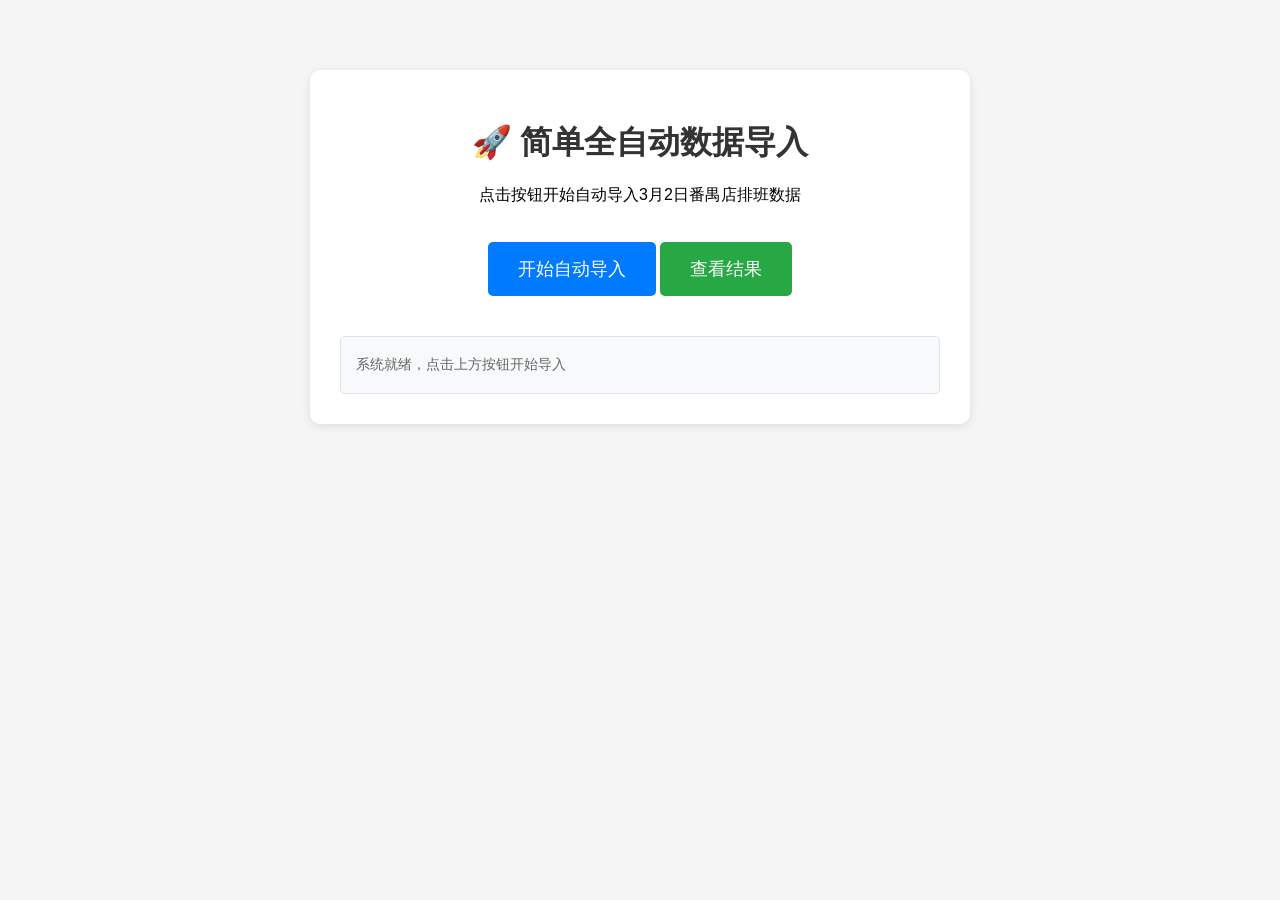
<file: auto-import-simple.html>
<!DOCTYPE html>
<html lang="zh-CN">
<head>
    <meta charset="UTF-8">
    <meta name="viewport" content="width=device-width, initial-scale=1.0">
    <title>简单全自动数据导入</title>
    <style>
        body {
            font-family: Arial, sans-serif;
            margin: 0;
            padding: 20px;
            background: #f5f5f5;
            text-align: center;
        }
        
        .container {
            max-width: 600px;
            margin: 50px auto;
            background: white;
            padding: 30px;
            border-radius: 10px;
            box-shadow: 0 2px 10px rgba(0,0,0,0.1);
        }
        
        h1 {
            color: #333;
            margin-bottom: 20px;
        }
        
        .btn {
            background: #007bff;
            color: white;
            border: none;
            padding: 15px 30px;
            border-radius: 5px;
            cursor: pointer;
            font-size: 18px;
            margin: 20px 0;
            transition: background 0.3s;
        }
        
        .btn:hover {
            background: #0056b3;
        }
        
        .btn-success {
            background: #28a745;
        }
        
        .btn-success:hover {
            background: #218838;
        }
        
        .log {
            margin-top: 20px;
            padding: 15px;
            background: #f8f9fa;
            border: 1px solid #dee2e6;
            border-radius: 5px;
            max-height: 300px;
            overflow-y: auto;
            text-align: left;
            font-family: monospace;
            font-size: 14px;
        }
        
        .log-item {
            padding: 4px 0;
            color: #666;
        }
        
        .log-item.success {
            color: #28a745;
        }
        
        .log-item.error {
            color: #dc3545;
        }
    </style>
</head>
<body>
    <div class="container">
        <h1>🚀 简单全自动数据导入</h1>
        <p>点击按钮开始自动导入3月2日番禺店排班数据</p>
        
        <button class="btn" onclick="startImport()">开始自动导入</button>
        <button class="btn btn-success" onclick="window.location.href='index.html'">查看结果</button>
        
        <div class="log" id="log">
            <div class="log-item">系统就绪，点击上方按钮开始导入</div>
        </div>
    </div>
    
    <script>
        // 日志函数
        function log(message, type = 'info') {
            const logEl = document.getElementById('log');
            const item = document.createElement('div');
            item.className = 'log-item ' + type;
            item.textContent = '[' + new Date().toLocaleTimeString() + '] ' + message;
            logEl.appendChild(item);
            logEl.scrollTop = logEl.scrollHeight;
        }
        
        // 自动导入函数
        async function startImport() {
            log('开始自动导入流程...', 'info');
            
            // 1. 打开主页面
            log('正在打开排班管理主页面...', 'info');
            const mainWindow = window.open('index.html', '_blank');
            
            if (!mainWindow) {
                log('错误：无法打开新窗口，请允许弹出窗口', 'error');
                alert('请允许弹出窗口，然后重试');
                return;
            }
            
            // 2. 等待主页面加载
            log('等待主页面加载...', 'info');
            await new Promise(resolve => setTimeout(resolve, 3000));
            
            // 3. 定义要导入的数据
            const importData = [
                {
                    employeeName: "小莹",
                    scheduleDate: "2026-03-02",
                    startTime: "19:00",
                    endTime: "20:00",
                    projectName: "SSS",
                    price: "260",
                    notes: "文爷（300半价卷后），微信群"
                },
                {
                    employeeName: "小莹",
                    scheduleDate: "2026-03-02",
                    startTime: "20:00",
                    endTime: "21:00",
                    projectName: "SSS",
                    price: "260",
                    notes: "老九（458），微信群"
                },
                {
                    employeeName: "小莹",
                    scheduleDate: "2026-03-02",
                    startTime: "21:00",
                    endTime: "22:00",
                    projectName: "SSS",
                    price: "260",
                    notes: "牛角包（279），微信群"
                },
                {
                    employeeName: "小莹",
                    scheduleDate: "2026-03-02",
                    startTime: "23:00",
                    endTime: "24:00",
                    projectName: "SSS",
                    price: "260",
                    notes: "蛋蛋（558），微信群"
                }
            ];
            
            log(`准备导入 ${importData.length} 条记录`, 'info');
            
            // 4. 逐条导入数据
            for (let i = 0; i < importData.length; i++) {
                const data = importData[i];
                log(`导入第 ${i + 1}/${importData.length} 条：${data.employeeName} ${data.startTime}-${data.endTime}`, 'info');
                
                try {
                    // 在主页面设置表单数据
                    mainWindow.document.getElementById('employeeName').value = data.employeeName;
                    mainWindow.document.getElementById('scheduleDate').value = data.scheduleDate;
                    mainWindow.document.getElementById('startTime').value = data.startTime;
                    mainWindow.document.getElementById('endTime').value = data.endTime;
                    mainWindow.document.getElementById('projectName').value = data.projectName;
                    mainWindow.document.getElementById('price').value = data.price;
                    mainWindow.document.getElementById('notes').value = data.notes;
                    
                    // 等待表单更新
                    await new Promise(resolve => setTimeout(resolve, 300));
                    
                    // 触发添加按钮
                    mainWindow.document.getElementById('addScheduleBtn').click();
                    
                    log(`✅ 第 ${i + 1} 条记录导入成功`, 'success');
                    
                    // 等待下一条
                    await new Promise(resolve => setTimeout(resolve, 800));
                    
                } catch (error) {
                    log(`❌ 第 ${i + 1} 条记录导入失败：${error.message}`, 'error');
                }
            }
            
            // 5. 完成
            log('🎉 所有数据导入完成！', 'success');
            alert('✅ 自动导入完成！\n已成功导入4条排班记录。\n点击"查看结果"按钮查看导入的数据。');
        }
    </script>
</body>
</html>
</file>
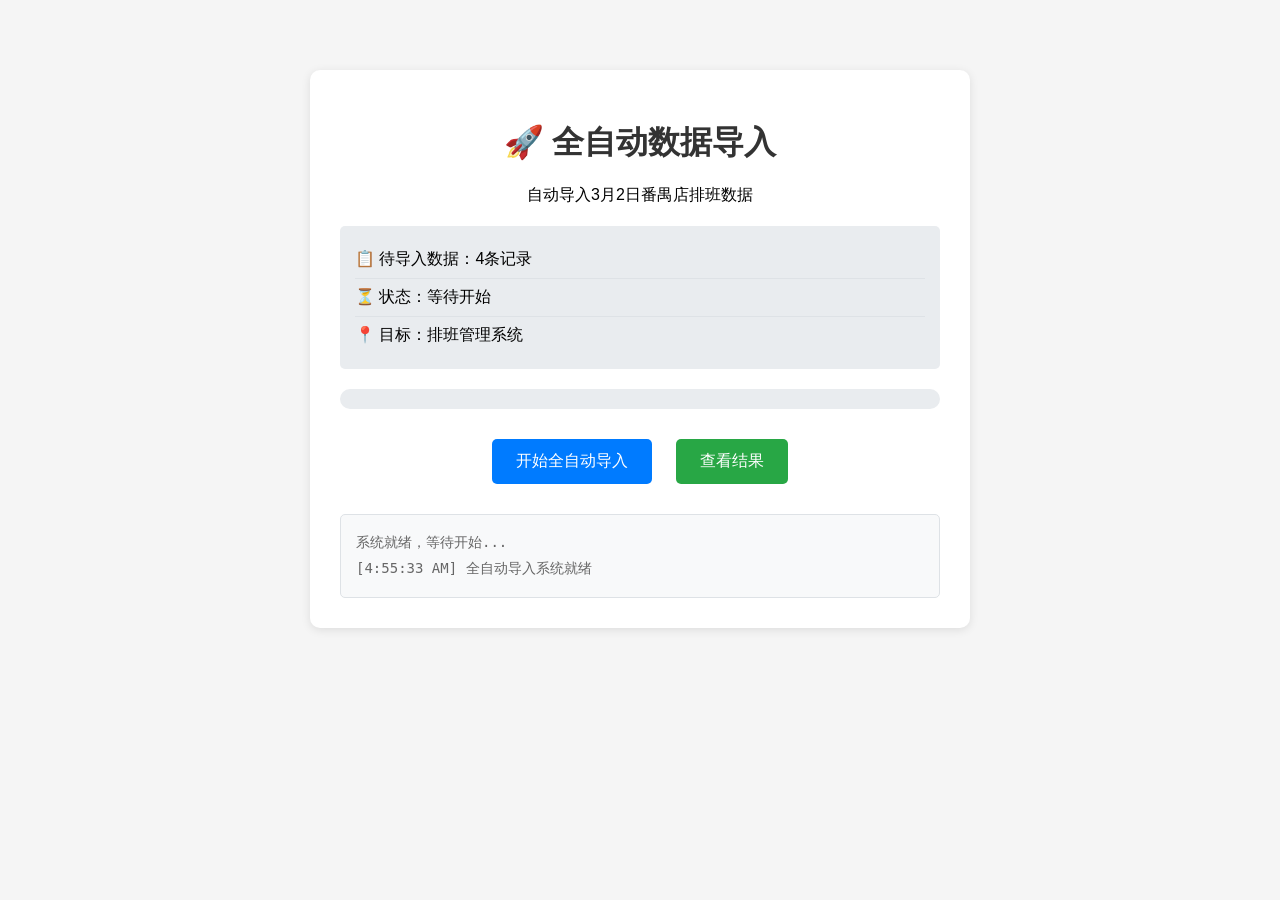
<file: auto-import.html>
<!DOCTYPE html>
<html lang="zh-CN">
<head>
    <meta charset="UTF-8">
    <meta name="viewport" content="width=device-width, initial-scale=1.0">
    <title>全自动数据导入 - 排班管理系统</title>
    <style>
        body {
            font-family: Arial, sans-serif;
            margin: 0;
            padding: 20px;
            background: #f5f5f5;
            text-align: center;
        }
        
        .container {
            max-width: 600px;
            margin: 50px auto;
            background: white;
            padding: 30px;
            border-radius: 10px;
            box-shadow: 0 2px 10px rgba(0,0,0,0.1);
        }
        
        h1 {
            color: #333;
            margin-bottom: 20px;
        }
        
        .status {
            margin: 20px 0;
            padding: 15px;
            border-radius: 5px;
            background: #e9ecef;
            text-align: left;
        }
        
        .status-item {
            padding: 8px 0;
            border-bottom: 1px solid #dee2e6;
        }
        
        .status-item:last-child {
            border-bottom: none;
        }
        
        .btn {
            background: #007bff;
            color: white;
            border: none;
            padding: 12px 24px;
            border-radius: 5px;
            cursor: pointer;
            font-size: 16px;
            margin: 10px;
            transition: background 0.3s;
        }
        
        .btn:hover {
            background: #0056b3;
        }
        
        .btn-success {
            background: #28a745;
        }
        
        .btn-success:hover {
            background: #218838;
        }
        
        .progress-bar {
            width: 100%;
            height: 20px;
            background: #e9ecef;
            border-radius: 10px;
            margin: 20px 0;
            overflow: hidden;
        }
        
        .progress-fill {
            height: 100%;
            background: #28a745;
            width: 0%;
            transition: width 0.5s;
        }
        
        .log {
            margin-top: 20px;
            padding: 15px;
            background: #f8f9fa;
            border: 1px solid #dee2e6;
            border-radius: 5px;
            max-height: 200px;
            overflow-y: auto;
            text-align: left;
            font-family: monospace;
            font-size: 14px;
        }
        
        .log-item {
            padding: 4px 0;
            color: #666;
        }
        
        .log-item.success {
            color: #28a745;
        }
        
        .log-item.error {
            color: #dc3545;
        }
    </style>
</head>
<body>
    <div class="container">
        <h1>🚀 全自动数据导入</h1>
        <p>自动导入3月2日番禺店排班数据</p>
        
        <div class="status" id="status">
            <div class="status-item">📋 待导入数据：4条记录</div>
            <div class="status-item">⏳ 状态：等待开始</div>
            <div class="status-item">📍 目标：排班管理系统</div>
        </div>
        
        <div class="progress-bar">
            <div class="progress-fill" id="progressFill"></div>
        </div>
        
        <button class="btn" onclick="startAutoImport()">开始全自动导入</button>
        <button class="btn btn-success" onclick="window.location.href='index.html'">查看结果</button>
        
        <div class="log" id="log">
            <div class="log-item">系统就绪，等待开始...</div>
        </div>
    </div>
    
    <script>
        // 日志函数
        function log(message, type = 'info') {
            const logEl = document.getElementById('log');
            const item = document.createElement('div');
            item.className = 'log-item ' + type;
            item.textContent = '[' + new Date().toLocaleTimeString() + '] ' + message;
            logEl.appendChild(item);
            logEl.scrollTop = logEl.scrollHeight;
        }
        
        // 更新进度条
        function updateProgress(percent) {
            document.getElementById('progressFill').style.width = percent + '%';
        }
        
        // 更新状态
        function updateStatus(message) {
            const statusItems = document.querySelectorAll('.status-item');
            if (statusItems.length > 1) {
                statusItems[1].textContent = '⏳ 状态：' + message;
            }
        }
        
        // 全自动导入函数
        async function startAutoImport() {
            log('开始全自动导入流程...', 'info');
            updateStatus('正在打开主页面');
            updateProgress(10);
            
            // 1. 打开主页面
            const mainWindow = window.open('index.html', '_blank');
            if (!mainWindow) {
                log('错误：无法打开主页面，请允许弹出窗口', 'error');
                return;
            }
            
            log('主页面已打开，等待加载...', 'success');
            updateStatus('等待主页面加载');
            updateProgress(20);
            
            // 2. 等待主页面加载完成
            await new Promise(resolve => setTimeout(resolve, 3000));
            
            // 3. 检查主页面是否就绪
            try {
                // 尝试访问主页面的scheduleManager
                if (!mainWindow.scheduleManager) {
                    log('主页面尚未完全加载，继续等待...', 'info');
                    await new Promise(resolve => setTimeout(resolve, 2000));
                }
                
                if (mainWindow.scheduleManager) {
                    log('主页面已就绪，开始导入数据...', 'success');
                    updateStatus('正在导入数据');
                    updateProgress(40);
                    
                    // 4. 定义要导入的数据
                    const importData = [
                        {
                            employeeName: "小莹",
                            scheduleDate: "2026-03-02",
                            startTime: "19:00",
                            endTime: "20:00",
                            projectName: "SSS",
                            price: "260",
                            notes: "文爷（300半价卷后），微信群",
                            storeId: "panyu"
                        },
                        {
                            employeeName: "小莹",
                            scheduleDate: "2026-03-02",
                            startTime: "20:00",
                            endTime: "21:00",
                            projectName: "SSS",
                            price: "260",
                            notes: "老九（458），微信群",
                            storeId: "panyu"
                        },
                        {
                            employeeName: "小莹",
                            scheduleDate: "2026-03-02",
                            startTime: "21:00",
                            endTime: "22:00",
                            projectName: "SSS",
                            price: "260",
                            notes: "牛角包（279），微信群",
                            storeId: "panyu"
                        },
                        {
                            employeeName: "小莹",
                            scheduleDate: "2026-03-02",
                            startTime: "23:00",
                            endTime: "24:00",
                            projectName: "SSS",
                            price: "260",
                            notes: "蛋蛋（558），微信群",
                            storeId: "panyu"
                        }
                    ];
                    
                    // 5. 逐条导入数据
                    for (let i = 0; i < importData.length; i++) {
                        const data = importData[i];
                        const progress = 40 + (i * 15);
                        updateProgress(progress);
                        updateStatus(`导入第 ${i + 1}/${importData.length} 条记录`);
                        
                        log(`导入：${data.employeeName} ${data.startTime}-${data.endTime}`, 'info');
                        
                        // 在主页面设置表单数据
                        mainWindow.document.getElementById('employeeName').value = data.employeeName;
                        mainWindow.document.getElementById('scheduleDate').value = data.scheduleDate;
                        mainWindow.document.getElementById('startTime').value = data.startTime;
                        mainWindow.document.getElementById('endTime').value = data.endTime;
                        mainWindow.document.getElementById('projectName').value = data.projectName;
                        mainWindow.document.getElementById('price').value = data.price;
                        mainWindow.document.getElementById('notes').value = data.notes;
                        
                        // 触发添加按钮
                        setTimeout(() => {
                            mainWindow.document.getElementById('addScheduleBtn').click();
                        }, 500);
                        
                        // 等待下一条
                        await new Promise(resolve => setTimeout(resolve, 1000));
                    }
                    
                    // 6. 完成
                    updateProgress(100);
                    updateStatus('导入完成');
                    log('✅ 全自动导入完成！共导入4条记录', 'success');
                    
                    // 提示用户
                    setTimeout(() => {
                        alert('✅ 全自动导入完成！\n已成功导入4条排班记录。\n点击"查看结果"按钮查看导入的数据。');
                    }, 1000);
                    
                } else {
                    log('错误：主页面scheduleManager未初始化', 'error');
                    updateStatus('导入失败');
                }
                
            } catch (error) {
                log('导入过程中出错：' + error.message, 'error');
                updateStatus('导入失败');
            }
        }
        
        // 页面加载完成
        document.addEventListener('DOMContentLoaded', function() {
            log('全自动导入系统就绪', 'info');
        });
    </script>
</body>
</html>
</file>
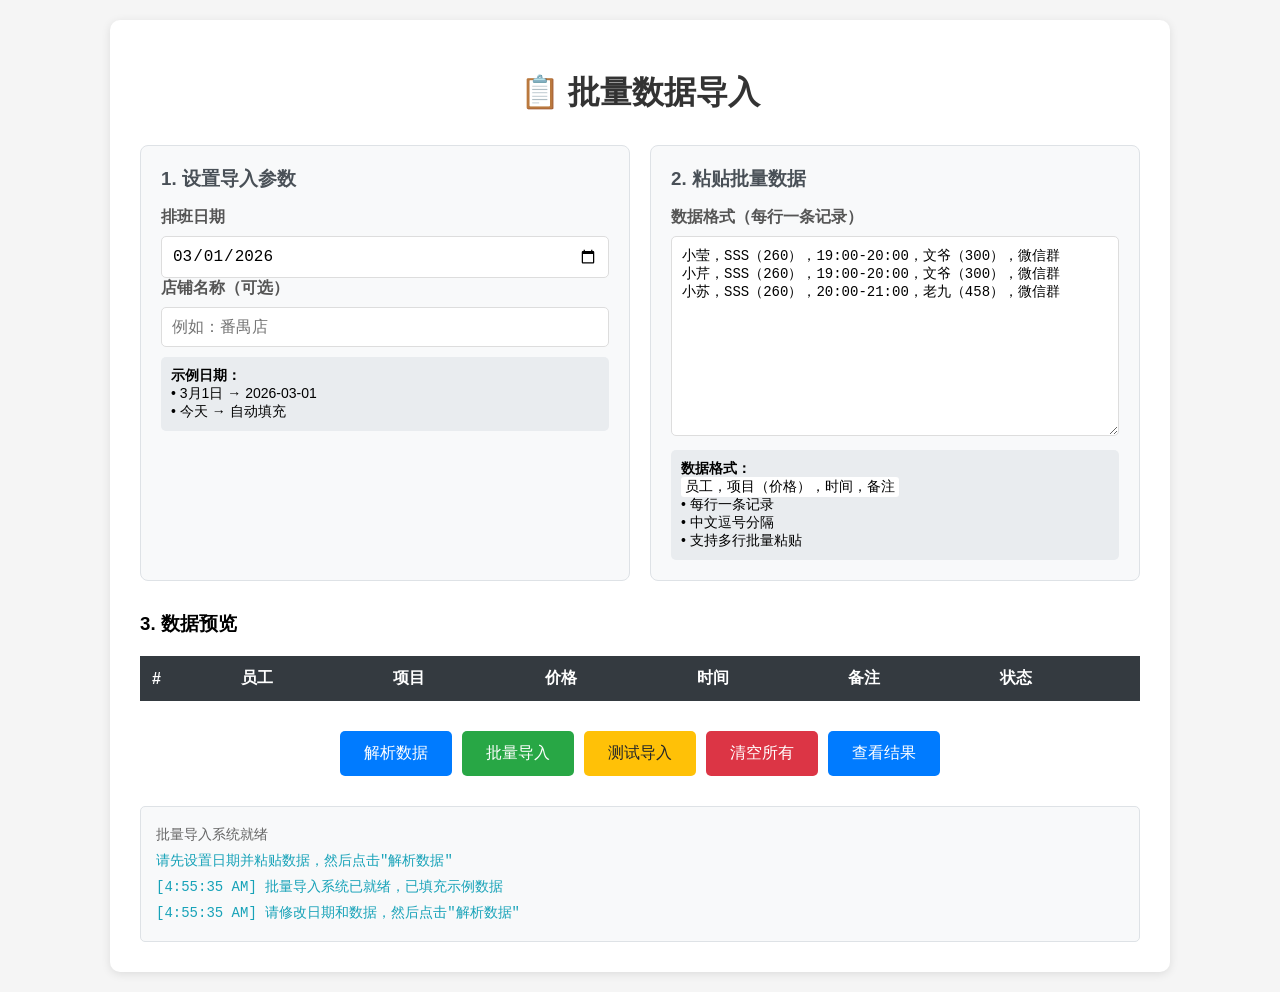
<file: batch-import.html>
<!DOCTYPE html>
<html lang="zh-CN">
<head>
    <meta charset="UTF-8">
    <meta name="viewport" content="width=device-width, initial-scale=1.0">
    <title>批量数据导入</title>
    <style>
        body {
            font-family: Arial, sans-serif;
            margin: 0;
            padding: 20px;
            background: #f5f5f5;
        }
        
        .container {
            max-width: 1000px;
            margin: 0 auto;
            background: white;
            padding: 30px;
            border-radius: 10px;
            box-shadow: 0 2px 10px rgba(0,0,0,0.1);
        }
        
        h1 {
            color: #333;
            text-align: center;
            margin-bottom: 30px;
        }
        
        .import-controls {
            display: grid;
            grid-template-columns: 1fr 1fr;
            gap: 20px;
            margin-bottom: 30px;
        }
        
        .control-group {
            background: #f8f9fa;
            padding: 20px;
            border-radius: 8px;
            border: 1px solid #dee2e6;
        }
        
        .control-group h3 {
            margin-top: 0;
            color: #495057;
            margin-bottom: 15px;
        }
        
        .control-group label {
            display: block;
            margin-bottom: 8px;
            font-weight: bold;
            color: #555;
        }
        
        .control-group input,
        .control-group textarea {
            width: 100%;
            padding: 10px;
            border: 1px solid #ddd;
            border-radius: 5px;
            font-size: 16px;
            box-sizing: border-box;
        }
        
        .control-group textarea {
            height: 200px;
            resize: vertical;
            font-family: monospace;
            font-size: 14px;
        }
        
        .preview-section {
            margin: 30px 0;
        }
        
        .preview-table {
            width: 100%;
            border-collapse: collapse;
            margin-top: 15px;
        }
        
        .preview-table th {
            background: #343a40;
            color: white;
            padding: 12px;
            text-align: left;
        }
        
        .preview-table td {
            padding: 10px;
            border: 1px solid #dee2e6;
        }
        
        .preview-table tr:nth-child(even) {
            background: #f8f9fa;
        }
        
        .preview-table tr:hover {
            background: #e9ecef;
        }
        
        .btn-group {
            display: flex;
            gap: 10px;
            justify-content: center;
            margin: 30px 0;
        }
        
        .btn {
            background: #007bff;
            color: white;
            border: none;
            padding: 12px 24px;
            border-radius: 5px;
            cursor: pointer;
            font-size: 16px;
            transition: background 0.3s;
        }
        
        .btn:hover {
            background: #0056b3;
        }
        
        .btn-success {
            background: #28a745;
        }
        
        .btn-success:hover {
            background: #218838;
        }
        
        .btn-warning {
            background: #ffc107;
            color: #212529;
        }
        
        .btn-warning:hover {
            background: #e0a800;
        }
        
        .btn-danger {
            background: #dc3545;
        }
        
        .btn-danger:hover {
            background: #c82333;
        }
        
        .status {
            margin: 20px 0;
            padding: 15px;
            border-radius: 5px;
            display: none;
        }
        
        .status-success {
            background: #d4edda;
            color: #155724;
            border: 1px solid #c3e6cb;
            display: block;
        }
        
        .status-error {
            background: #f8d7da;
            color: #721c24;
            border: 1px solid #f5c6cb;
            display: block;
        }
        
        .status-info {
            background: #d1ecf1;
            color: #0c5460;
            border: 1px solid #bee5eb;
            display: block;
        }
        
        .progress-container {
            margin: 20px 0;
        }
        
        .progress-bar {
            width: 100%;
            height: 20px;
            background: #e9ecef;
            border-radius: 10px;
            overflow: hidden;
            margin-bottom: 10px;
        }
        
        .progress-fill {
            height: 100%;
            background: #28a745;
            width: 0%;
            transition: width 0.5s;
        }
        
        .progress-text {
            text-align: center;
            font-weight: bold;
            color: #495057;
        }
        
        .log {
            margin-top: 20px;
            padding: 15px;
            background: #f8f9fa;
            border: 1px solid #dee2e6;
            border-radius: 5px;
            max-height: 300px;
            overflow-y: auto;
            font-family: monospace;
            font-size: 14px;
        }
        
        .log-item {
            padding: 4px 0;
            color: #666;
        }
        
        .log-item.success {
            color: #28a745;
        }
        
        .log-item.error {
            color: #dc3545;
        }
        
        .log-item.info {
            color: #17a2b8;
        }
        
        .example {
            background: #e9ecef;
            padding: 10px;
            border-radius: 5px;
            margin-top: 10px;
            font-size: 14px;
        }
        
        .example code {
            background: white;
            padding: 2px 4px;
            border-radius: 3px;
            font-family: monospace;
        }
    </style>
</head>
<body>
    <div class="container">
        <h1>📋 批量数据导入</h1>
        
        <div class="import-controls">
            <div class="control-group">
                <h3>1. 设置导入参数</h3>
                <label for="importDate">排班日期</label>
                <input type="date" id="importDate" value="2026-03-01">
                
                <label for="storeName">店铺名称（可选）</label>
                <input type="text" id="storeName" placeholder="例如：番禺店">
                
                <div class="example">
                    <strong>示例日期：</strong><br>
                    • 3月1日 → 2026-03-01<br>
                    • 今天 → 自动填充
                </div>
            </div>
            
            <div class="control-group">
                <h3>2. 粘贴批量数据</h3>
                <label for="batchData">数据格式（每行一条记录）</label>
                <textarea id="batchData" placeholder="例如：
小莹，SSS（260），19:00-20:00，文爷（300），微信群
小芹，SSS（260），19:00-20:00，文爷（300），微信群
小苏，SSS（260），20:00-21:00，老九（458），微信群"></textarea>
                
                <div class="example">
                    <strong>数据格式：</strong><br>
                    <code>员工，项目（价格），时间，备注</code><br>
                    • 每行一条记录<br>
                    • 中文逗号分隔<br>
                    • 支持多行批量粘贴
                </div>
            </div>
        </div>
        
        <div class="preview-section">
            <h3>3. 数据预览</h3>
            <div id="previewTableContainer">
                <table class="preview-table" id="previewTable">
                    <thead>
                        <tr>
                            <th>#</th>
                            <th>员工</th>
                            <th>项目</th>
                            <th>价格</th>
                            <th>时间</th>
                            <th>备注</th>
                            <th>状态</th>
                        </tr>
                    </thead>
                    <tbody id="previewTableBody">
                        <!-- 预览数据将在这里显示 -->
                    </tbody>
                </table>
            </div>
            <div id="previewStats" style="margin-top: 10px; text-align: right; color: #6c757d;"></div>
        </div>
        
        <div class="progress-container" id="progressContainer" style="display: none;">
            <div class="progress-bar">
                <div class="progress-fill" id="progressFill"></div>
            </div>
            <div class="progress-text" id="progressText">0%</div>
        </div>
        
        <div class="btn-group">
            <button class="btn" onclick="parseBatchData()">解析数据</button>
            <button class="btn btn-success" onclick="importBatchData()" id="importBtn" disabled>批量导入</button>
            <button class="btn btn-warning" onclick="testImport()">测试导入</button>
            <button class="btn btn-danger" onclick="clearAll()">清空所有</button>
            <button class="btn" onclick="window.location.href='index.html'">查看结果</button>
        </div>
        
        <div id="status" class="status"></div>
        
        <div class="log" id="log">
            <div class="log-item">批量导入系统就绪</div>
            <div class="log-item info">请先设置日期并粘贴数据，然后点击"解析数据"</div>
        </div>
    </div>
    
    <script>
        // 全局变量
        let parsedRecords = [];
        let isImporting = false;
        
        // 日志函数
        function log(message, type = 'info') {
            const logEl = document.getElementById('log');
            const item = document.createElement('div');
            item.className = 'log-item ' + type;
            item.textContent = '[' + new Date().toLocaleTimeString() + '] ' + message;
            logEl.appendChild(item);
            logEl.scrollTop = logEl.scrollHeight;
        }
        
        // 显示状态
        function showStatus(message, type = 'info') {
            const statusEl = document.getElementById('status');
            statusEl.textContent = message;
            statusEl.className = 'status status-' + type;
        }
        
        // 更新进度
        function updateProgress(percent, message) {
            const progressFill = document.getElementById('progressFill');
            const progressText = document.getElementById('progressText');
            const progressContainer = document.getElementById('progressContainer');
            
            progressContainer.style.display = 'block';
            progressFill.style.width = percent + '%';
            progressText.textContent = message || percent + '%';
        }
        
        // 解析单条数据
        function parseSingleRecord(line, lineNumber, date) {
            try {
                // 清理数据
                line = line.trim();
                if (!line) return null;
                
                // 解析格式：小莹，SSS（260），19:00-20:00，文爷（300），微信群
                const parts = line.split('，');
                
                if (parts.length < 3) {
                    throw new Error(`第${lineNumber}行：数据格式不正确，至少需要3个部分（员工，项目，时间）`);
                }
                
                // 解析员工
                const employee = parts[0].trim();
                if (!employee) {
                    throw new Error(`第${lineNumber}行：员工姓名不能为空`);
                }
                
                // 解析项目和价格：SSS（260）
                const projectPart = parts[1].trim();
                const projectMatch = projectPart.match(/^([^(]+)\((\d+)\)$/);
                if (!projectMatch) {
                    throw new Error(`第${lineNumber}行：项目格式不正确，应为：项目名（价格）`);
                }
                const project = projectMatch[1].trim();
                const price = projectMatch[2].trim();
                
                // 解析时间：19:00-20:00
                const timePart = parts[2].trim();
                const timeMatch = timePart.match(/^(\d{1,2}):(\d{2})-(\d{1,2}):(\d{2})$/);
                if (!timeMatch) {
                    throw new Error(`第${lineNumber}行：时间格式不正确，应为：HH:MM-HH:MM`);
                }
                
                const startTime = timeMatch[1].padStart(2, '0') + ':' + timeMatch[2];
                const endTime = timeMatch[3].padStart(2, '0') + ':' + timeMatch[4];
                
                // 解析备注（剩余部分）
                let notes = '';
                if (parts.length > 3) {
                    notes = parts.slice(3).join('，').trim();
                }
                
                // 获取店铺名称
                const storeName = document.getElementById('storeName').value.trim();
                
                return {
                    lineNumber: lineNumber,
                    employeeName: employee,
                    scheduleDate: date,
                    startTime: startTime,
                    endTime: endTime,
                    projectName: project,
                    price: price,
                    notes: notes,
                    storeName: storeName,
                    status: '待导入',
                    originalLine: line
                };
                
            } catch (error) {
                return {
                    lineNumber: lineNumber,
                    error: error.message,
                    originalLine: line,
                    status: '解析失败'
                };
            }
        }
        
        // 解析批量数据
        function parseBatchData() {
            const batchData = document.getElementById('batchData').value.trim();
            const importDate = document.getElementById('importDate').value;
            
            if (!batchData) {
                showStatus('请粘贴批量数据', 'error');
                return;
            }
            
            if (!importDate) {
                showStatus('请选择排班日期', 'error');
                return;
            }
            
            log('开始解析批量数据...', 'info');
            showStatus('正在解析数据...', 'info');
            
            // 清空预览表格
            const tableBody = document.getElementById('previewTableBody');
            tableBody.innerHTML = '';
            
            // 按行分割数据
            const lines = batchData.split('\n');
            parsedRecords = [];
            let successCount = 0;
            let errorCount = 0;
            
            // 解析每一行
            lines.forEach((line, index) => {
                const record = parseSingleRecord(line, index + 1, importDate);
                
                if (record) {
                    if (record.error) {
                        errorCount++;
                        // 错误行显示为红色
                        tableBody.innerHTML += `
                            <tr style="background-color: #f8d7da;">
                                <td>${index + 1}</td>
                                <td colspan="6" style="color: #721c24;">
                                    ❌ ${record.error}<br>
                                    <small>原始数据: ${record.originalLine}</small>
                                </td>
                            </tr>
                        `;
                    } else {
                        successCount++;
                        parsedRecords.push(record);
                        // 成功行正常显示
                        tableBody.innerHTML += `
                            <tr>
                                <td>${index + 1}</td>
                                <td>${record.employeeName}</td>
                                <td>${record.projectName}</td>
                                <td>${record.price}</td>
                                <td>${record.startTime}-${record.endTime}</td>
                                <td>${record.notes || '-'}</td>
                                <td><span class="status-badge" style="color: #28a745;">${record.status}</span></td>
                            </tr>
                        `;
                    }
                }
            });
            
            // 更新统计信息
            document.getElementById('previewStats').innerHTML = `
                共解析 ${lines.length} 行，成功 ${successCount} 条，失败 ${errorCount} 条
            `;
            
            // 更新导入按钮状态
            const importBtn = document.getElementById('importBtn');
            if (successCount > 0) {
                importBtn.disabled = false;
                importBtn.textContent = `批量导入 (${successCount} 条)`;
                showStatus(`解析完成：成功 ${successCount} 条，失败 ${errorCount} 条`, 'success');
                log(`✅ 批量解析完成：成功 ${successCount} 条，失败 ${errorCount} 条`, 'success');
            } else {
                importBtn.disabled = true;
                importBtn.textContent = '批量导入';
                showStatus('没有成功解析的数据', 'error');
                log('❌ 没有成功解析的数据', 'error');
            }
        }
        
        // 导入单条记录
        async function importSingleRecord(record, mainWindow) {
            return new Promise((resolve) => {
                try {
                    log(`导入：${record.employeeName} ${record.startTime}-${record.endTime}`, 'info');
                    
                    // 在主页面设置表单数据
                    mainWindow.document.getElementById('employeeName').value = record.employeeName;
                    mainWindow.document.getElementById('scheduleDate').value = record.scheduleDate;
                    mainWindow.document.getElementById('startTime').value = record.startTime;
                    mainWindow.document.getElementById('endTime').value = record.endTime;
                    mainWindow.document.getElementById('projectName').value = record.projectName;
                    mainWindow.document.getElementById('price').value = record.price;
                    mainWindow.document.getElementById('notes').value = record.notes;
                    
                    // 等待表单更新
                    setTimeout(() => {
                        // 触发添加按钮
                        mainWindow.document.getElementById('addScheduleBtn').click();
                        record.status = '已导入';
                        log(`✅ 导入成功：${record.employeeName}`, 'success');
                        resolve(true);
                    }, 300);
                    
                } catch (error) {
                    record.status = '导入失败';
                    record.error = error.message;
                    log(`❌ 导入失败：${record.employeeName} - ${error.message}`, 'error');
                    resolve(false);
                }
            });
        }
        
        // 批量导入数据
        async function importBatchData() {
            if (isImporting) {
                showStatus('正在导入中，请稍候...', 'info');
                return;
            }
            
            if (parsedRecords.length === 0) {
                showStatus('没有可导入的数据', 'error');
                return;
            }
            
            log('开始批量导入数据...', 'info');
            showStatus('正在打开排班系统...', 'info');
            isImporting = true;
            
            // 打开主页面
            const mainWindow = window.open('index.html', '_blank');
            if (!mainWindow) {
                showStatus('请允许弹出窗口，然后重试', 'error');
                log('错误：无法打开新窗口', 'error');
                isImporting = false;
                return;
            }
            
            log('排班系统已打开，等待加载...', 'info');
            
            // 等待主页面加载
            await new Promise(resolve => setTimeout(resolve, 3000));
            
            let importedCount = 0;
            const totalCount = parsedRecords.length;
            
            // 显示进度条
            updateProgress(0, '准备导入...');
            
            // 逐条导入
            for (let i = 0; i < parsedRecords.length; i++) {
                const record = parsedRecords[i];
                const progress = Math.floor((i / totalCount) * 100);
                
                updateProgress(progress, `导入中 ${i + 1}/${totalCount}`);
                
                // 导入当前记录
                const success = await importSingleRecord(record, mainWindow);
                if (success) {
                    importedCount++;
                }
                
                // 更新表格状态
                updateTableStatus(i, success ? '已导入' : '导入失败');
                
                // 等待下一条（避免过快）
                await new Promise(resolve => setTimeout(resolve, 800));
            }
            
            // 完成
            updateProgress(100, '导入完成');
            showStatus(`批量导入完成！成功 ${importedCount}/${totalCount} 条`, 'success');
            log(`🎉 批量导入完成！成功 ${importedCount}/${totalCount} 条`, 'success');
            
            isImporting = false;
            
            // 提示用户
            setTimeout(() => {
                alert(`✅ 批量导入完成！\n成功导入 ${importedCount} 条记录\n失败 ${totalCount - importedCount} 条`);
            }, 500);
        }
        
        // 更新表格状态
        function updateTableStatus(index, status) {
            const tableRows = document.querySelectorAll('#previewTableBody tr');
            if (tableRows[index]) {
                const statusCell = tableRows[index].querySelector('td:last-child');
                if (statusCell) {
                    const color = status === '已导入' ? '#28a745' : '#dc3545';
                    statusCell.innerHTML = `<span style="color: ${color}; font-weight: bold;">${status}</span>`;
                }
            }
        }
        
        // 测试导入（只导入第一条）
        async function testImport() {
            if (parsedRecords.length === 0) {
                showStatus('请先解析数据', 'error');
                return;
            }
            
            log('开始测试导入（第一条记录）...', 'info');
            showStatus('测试导入中...', 'info');
            
            // 打开主页面
            const mainWindow = window.open('index.html', '_blank');
            if (!mainWindow) {
                showStatus('请允许弹出窗口', 'error');
                return;
            }
            
            // 等待主页面加载
            await new Promise(resolve => setTimeout(resolve, 3000));
            
            // 导入第一条记录
            const testRecord = parsedRecords[0];
            const success = await importSingleRecord(testRecord, mainWindow);
            
            if (success) {
                showStatus('测试导入成功！', 'success');
                log('✅ 测试导入成功，可以继续批量导入', 'success');
            } else {
                showStatus('测试导入失败，请检查数据格式', 'error');
            }
        }
        
        // 清空所有
        function clearAll() {
            document.getElementById('batchData').value = '';
            document.getElementById('previewTableBody').innerHTML = '';
            document.getElementById('previewStats').innerHTML = '';
            document.getElementById('importBtn').disabled = true;
            document.getElementById('importBtn').textContent = '批量导入';
            document.getElementById('progressContainer').style.display = 'none';
            
            parsedRecords = [];
            isImporting = false;
            
            const logEl = document.getElementById('log');
            logEl.innerHTML = '<div class="log-item">数据已清空</div>';
            
            showStatus('所有数据已清空', 'success');
        }
        
        // 页面加载时设置默认日期
        document.addEventListener('DOMContentLoaded', function() {
            // 如果没有设置日期，默认为今天
            const dateInput = document.getElementById('importDate');
            if (!dateInput.value) {
                const today = new Date();
                const year = today.getFullYear();
                const month = String(today.getMonth() + 1).padStart(2, '0');
                const day = String(today.getDate()).padStart(2, '0');
                dateInput.value = `${year}-${month}-${day}`;
            }
            
            // 添加示例数据
            document.getElementById('batchData').value = `小莹，SSS（260），19:00-20:00，文爷（300），微信群
小芹，SSS（260），19:00-20:00，文爷（300），微信群
小苏，SSS（260），20:00-21:00，老九（458），微信群`;
            
            log('批量导入系统已就绪，已填充示例数据', 'info');
            log('请修改日期和数据，然后点击"解析数据"', 'info');
        });
    </script>
</body>
</html>
</file>
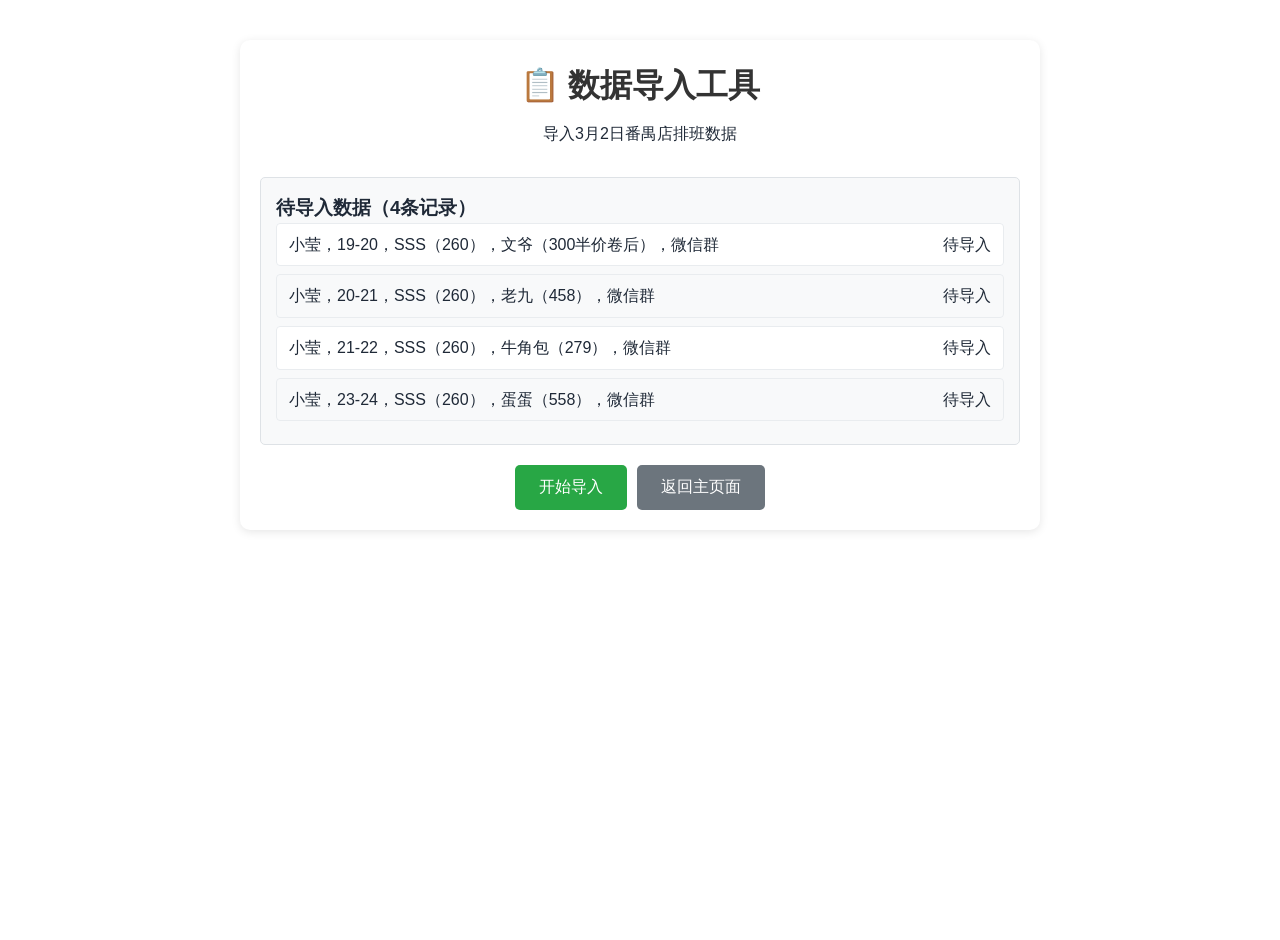
<file: import.html>
<!DOCTYPE html>
<html lang="zh-CN">
<head>
    <meta charset="UTF-8">
    <meta name="viewport" content="width=device-width, initial-scale=1.0">
    <title>数据导入工具 - 排班管理系统</title>
    <link rel="stylesheet" href="styles.css">
    <style>
        .import-container {
            max-width: 800px;
            margin: 40px auto;
            padding: 20px;
            background: white;
            border-radius: 10px;
            box-shadow: 0 2px 10px rgba(0,0,0,0.1);
        }
        
        .import-header {
            text-align: center;
            margin-bottom: 30px;
        }
        
        .import-header h1 {
            color: #333;
            margin-bottom: 10px;
        }
        
        .data-preview {
            background: #f8f9fa;
            border: 1px solid #dee2e6;
            border-radius: 5px;
            padding: 15px;
            margin-bottom: 20px;
            max-height: 300px;
            overflow-y: auto;
        }
        
        .data-item {
            padding: 8px 12px;
            margin-bottom: 8px;
            background: white;
            border: 1px solid #e9ecef;
            border-radius: 4px;
            display: flex;
            justify-content: space-between;
            align-items: center;
        }
        
        .data-item:nth-child(odd) {
            background: #f8f9fa;
        }
        
        .import-controls {
            display: flex;
            gap: 10px;
            justify-content: center;
            margin-top: 20px;
        }
        
        .btn-import {
            background: #28a745;
            color: white;
            border: none;
            padding: 12px 24px;
            border-radius: 5px;
            cursor: pointer;
            font-size: 16px;
            transition: background 0.3s;
        }
        
        .btn-import:hover {
            background: #218838;
        }
        
        .btn-cancel {
            background: #6c757d;
            color: white;
            border: none;
            padding: 12px 24px;
            border-radius: 5px;
            cursor: pointer;
            font-size: 16px;
            transition: background 0.3s;
        }
        
        .btn-cancel:hover {
            background: #5a6268;
        }
        
        .status-message {
            margin-top: 20px;
            padding: 10px;
            border-radius: 5px;
            text-align: center;
            font-weight: bold;
        }
        
        .status-success {
            background: #d4edda;
            color: #155724;
            border: 1px solid #c3e6cb;
        }
        
        .status-error {
            background: #f8d7da;
            color: #721c24;
            border: 1px solid #f5c6cb;
        }
        
        .status-info {
            background: #d1ecf1;
            color: #0c5460;
            border: 1px solid #bee5eb;
        }
    </style>
</head>
<body>
    <div class="import-container">
        <div class="import-header">
            <h1>📋 数据导入工具</h1>
            <p>导入3月2日番禺店排班数据</p>
        </div>
        
        <div class="data-preview">
            <h3>待导入数据（4条记录）</h3>
            <div class="data-item">
                <span>小莹，19-20，SSS（260），文爷（300半价卷后），微信群</span>
                <span class="badge">待导入</span>
            </div>
            <div class="data-item">
                <span>小莹，20-21，SSS（260），老九（458），微信群</span>
                <span class="badge">待导入</span>
            </div>
            <div class="data-item">
                <span>小莹，21-22，SSS（260），牛角包（279），微信群</span>
                <span class="badge">待导入</span>
            </div>
            <div class="data-item">
                <span>小莹，23-24，SSS（260），蛋蛋（558），微信群</span>
                <span class="badge">待导入</span>
            </div>
        </div>
        
        <div class="import-controls">
            <button class="btn-import" onclick="importData()">开始导入</button>
            <button class="btn-cancel" onclick="window.location.href='index.html'">返回主页面</button>
        </div>
        
        <div id="statusMessage" class="status-message" style="display: none;"></div>
    </div>
    
    <script src="script-clean.js?v=1780000000"></script>
    <script>
        // 导入数据函数
        function importData() {
            const statusEl = document.getElementById('statusMessage');
            statusEl.style.display = 'block';
            statusEl.className = 'status-message status-info';
            statusEl.textContent = '正在准备导入数据...';
            
            // 检查scheduleManager是否就绪
            if (typeof scheduleManager === 'undefined') {
                statusEl.className = 'status-message status-error';
                statusEl.textContent = '错误：scheduleManager未初始化，请先访问主页面';
                return;
            }
            
            // 定义导入数据
            const importData = [
                {
                    employeeName: "小莹",
                    scheduleDate: "2026-03-02",
                    startTime: "19:00",
                    endTime: "20:00",
                    projectName: "SSS",
                    price: "260",
                    notes: "文爷（300半价卷后），微信群",
                    storeId: "panyu"
                },
                {
                    employeeName: "小莹",
                    scheduleDate: "2026-03-02",
                    startTime: "20:00",
                    endTime: "21:00",
                    projectName: "SSS",
                    price: "260",
                    notes: "老九（458），微信群",
                    storeId: "panyu"
                },
                {
                    employeeName: "小莹",
                    scheduleDate: "2026-03-02",
                    startTime: "21:00",
                    endTime: "22:00",
                    projectName: "SSS",
                    price: "260",
                    notes: "牛角包（279），微信群",
                    storeId: "panyu"
                },
                {
                    employeeName: "小莹",
                    scheduleDate: "2026-03-02",
                    startTime: "23:00",
                    endTime: "24:00",
                    projectName: "SSS",
                    price: "260",
                    notes: "蛋蛋（558），微信群",
                    storeId: "panyu"
                }
            ];
            
            let importedCount = 0;
            const totalCount = importData.length;
            
            // 逐条导入
            function importNext(index) {
                if (index >= totalCount) {
                    // 所有数据导入完成
                    statusEl.className = 'status-message status-success';
                    statusEl.innerHTML = `✅ 数据导入完成！<br>成功导入 ${importedCount} 条记录`;
                    
                    // 更新预览状态
                    document.querySelectorAll('.data-item .badge').forEach(badge => {
                        badge.textContent = '已导入';
                        badge.style.color = '#28a745';
                    });
                    
                    return;
                }
                
                const data = importData[index];
                statusEl.textContent = `正在导入第 ${index + 1}/${totalCount} 条记录：${data.employeeName} ${data.startTime}-${data.endTime}`;
                
                // 设置表单数据
                document.getElementById('employeeName').value = data.employeeName;
                document.getElementById('scheduleDate').value = data.scheduleDate;
                document.getElementById('startTime').value = data.startTime;
                document.getElementById('endTime').value = data.endTime;
                document.getElementById('projectName').value = data.projectName;
                document.getElementById('price').value = data.price;
                document.getElementById('notes').value = data.notes;
                
                // 触发添加按钮（延迟执行以确保表单更新）
                setTimeout(() => {
                    document.getElementById('addScheduleBtn').click();
                    importedCount++;
                    
                    // 更新当前项状态
                    const badge = document.querySelectorAll('.data-item .badge')[index];
                    badge.textContent = '已导入';
                    badge.style.color = '#28a745';
                    
                    // 导入下一条
                    setTimeout(() => importNext(index + 1), 500);
                }, 300);
            }
            
            // 开始导入
            importNext(0);
        }
        
        // 页面加载时检查
        document.addEventListener('DOMContentLoaded', function() {
            if (typeof scheduleManager !== 'undefined') {
                console.log('scheduleManager已就绪，可以导入数据');
            } else {
                console.warn('scheduleManager未初始化，可能需要先访问主页面');
            }
        });
    </script>
</body>
</html>
</file>
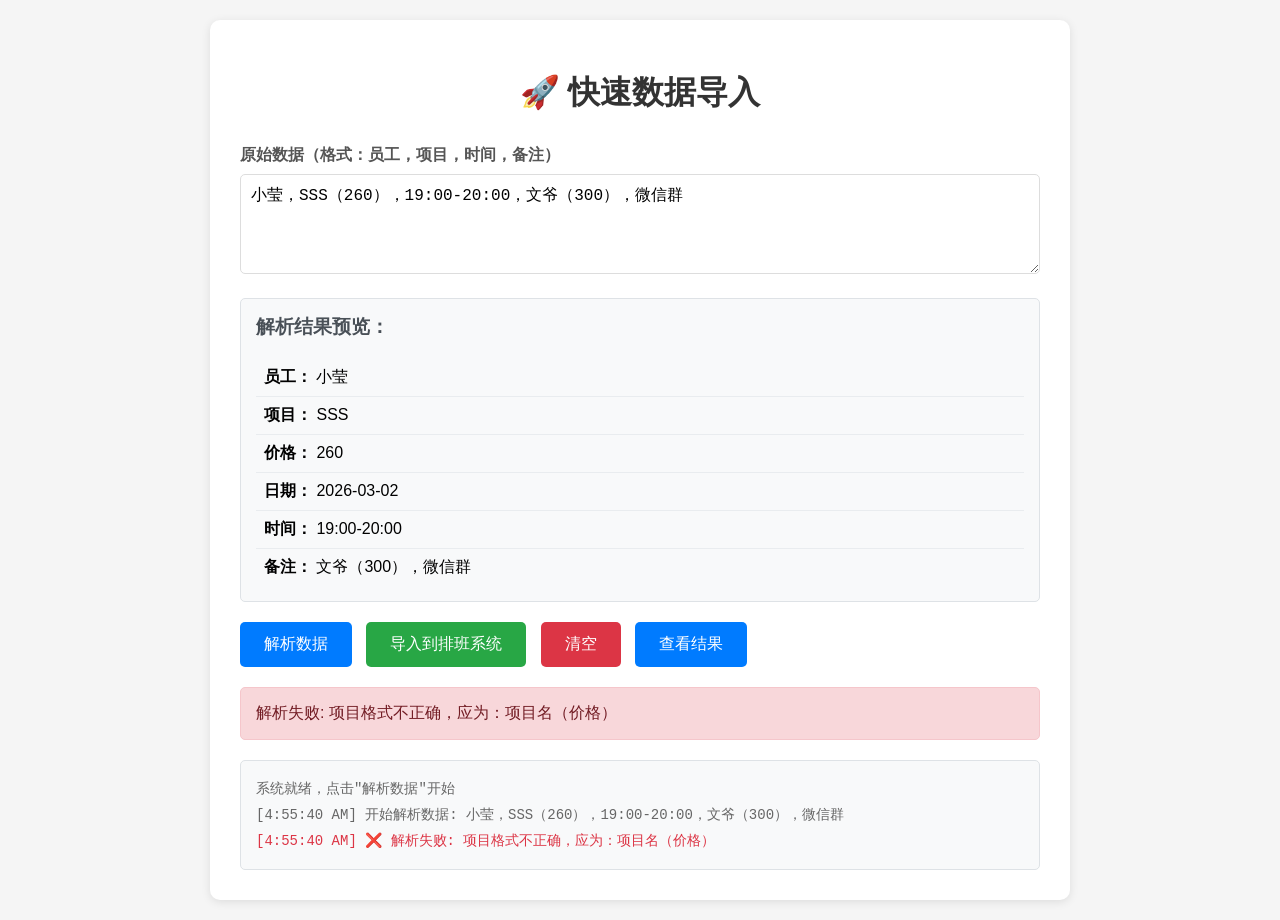
<file: quick-import.html>
<!DOCTYPE html>
<html lang="zh-CN">
<head>
    <meta charset="UTF-8">
    <meta name="viewport" content="width=device-width, initial-scale=1.0">
    <title>快速数据导入</title>
    <style>
        body {
            font-family: Arial, sans-serif;
            margin: 0;
            padding: 20px;
            background: #f5f5f5;
        }
        
        .container {
            max-width: 800px;
            margin: 0 auto;
            background: white;
            padding: 30px;
            border-radius: 10px;
            box-shadow: 0 2px 10px rgba(0,0,0,0.1);
        }
        
        h1 {
            color: #333;
            text-align: center;
            margin-bottom: 30px;
        }
        
        .data-input {
            margin-bottom: 20px;
        }
        
        .data-input label {
            display: block;
            margin-bottom: 8px;
            font-weight: bold;
            color: #555;
        }
        
        .data-input input,
        .data-input textarea {
            width: 100%;
            padding: 10px;
            border: 1px solid #ddd;
            border-radius: 5px;
            font-size: 16px;
            box-sizing: border-box;
        }
        
        .data-input textarea {
            height: 100px;
            resize: vertical;
        }
        
        .preview {
            background: #f8f9fa;
            border: 1px solid #dee2e6;
            border-radius: 5px;
            padding: 15px;
            margin: 20px 0;
        }
        
        .preview h3 {
            margin-top: 0;
            color: #495057;
        }
        
        .preview-item {
            padding: 8px;
            border-bottom: 1px solid #e9ecef;
        }
        
        .preview-item:last-child {
            border-bottom: none;
        }
        
        .btn {
            background: #007bff;
            color: white;
            border: none;
            padding: 12px 24px;
            border-radius: 5px;
            cursor: pointer;
            font-size: 16px;
            margin-right: 10px;
            transition: background 0.3s;
        }
        
        .btn:hover {
            background: #0056b3;
        }
        
        .btn-success {
            background: #28a745;
        }
        
        .btn-success:hover {
            background: #218838;
        }
        
        .btn-danger {
            background: #dc3545;
        }
        
        .btn-danger:hover {
            background: #c82333;
        }
        
        .status {
            margin-top: 20px;
            padding: 15px;
            border-radius: 5px;
            display: none;
        }
        
        .status-success {
            background: #d4edda;
            color: #155724;
            border: 1px solid #c3e6cb;
            display: block;
        }
        
        .status-error {
            background: #f8d7da;
            color: #721c24;
            border: 1px solid #f5c6cb;
            display: block;
        }
        
        .log {
            margin-top: 20px;
            padding: 15px;
            background: #f8f9fa;
            border: 1px solid #dee2e6;
            border-radius: 5px;
            max-height: 200px;
            overflow-y: auto;
            font-family: monospace;
            font-size: 14px;
        }
        
        .log-item {
            padding: 4px 0;
            color: #666;
        }
        
        .log-item.success {
            color: #28a745;
        }
        
        .log-item.error {
            color: #dc3545;
        }
    </style>
</head>
<body>
    <div class="container">
        <h1>🚀 快速数据导入</h1>
        
        <div class="data-input">
            <label for="rawData">原始数据（格式：员工，项目，时间，备注）</label>
            <textarea id="rawData" placeholder="例如：小莹，SSS（260），19:00-20:00，文爷（300），微信群">小莹，SSS（260），19:00-20:00，文爷（300），微信群</textarea>
        </div>
        
        <div class="preview">
            <h3>解析结果预览：</h3>
            <div id="previewContent">
                <div class="preview-item"><strong>员工：</strong> <span id="previewEmployee">小莹</span></div>
                <div class="preview-item"><strong>项目：</strong> <span id="previewProject">SSS</span></div>
                <div class="preview-item"><strong>价格：</strong> <span id="previewPrice">260</span></div>
                <div class="preview-item"><strong>日期：</strong> <span id="previewDate">2026-03-02</span></div>
                <div class="preview-item"><strong>时间：</strong> <span id="previewTime">19:00-20:00</span></div>
                <div class="preview-item"><strong>备注：</strong> <span id="previewNotes">文爷（300），微信群</span></div>
            </div>
        </div>
        
        <div>
            <button class="btn" onclick="parseData()">解析数据</button>
            <button class="btn btn-success" onclick="importToMainPage()">导入到排班系统</button>
            <button class="btn btn-danger" onclick="clearData()">清空</button>
            <button class="btn" onclick="window.location.href='index.html'">查看结果</button>
        </div>
        
        <div id="status" class="status"></div>
        
        <div class="log" id="log">
            <div class="log-item">系统就绪，点击"解析数据"开始</div>
        </div>
    </div>
    
    <script>
        // 日志函数
        function log(message, type = 'info') {
            const logEl = document.getElementById('log');
            const item = document.createElement('div');
            item.className = 'log-item ' + type;
            item.textContent = '[' + new Date().toLocaleTimeString() + '] ' + message;
            logEl.appendChild(item);
            logEl.scrollTop = logEl.scrollHeight;
        }
        
        // 解析数据函数
        function parseData() {
            const rawData = document.getElementById('rawData').value.trim();
            if (!rawData) {
                showStatus('请输入数据', 'error');
                return;
            }
            
            log('开始解析数据: ' + rawData, 'info');
            
            try {
                // 解析数据格式：小莹，SSS（260），19:00-20:00，文爷（300），微信群
                const parts = rawData.split('，');
                
                if (parts.length < 3) {
                    throw new Error('数据格式不正确，至少需要3个部分（员工，项目，时间）');
                }
                
                // 解析员工
                const employee = parts[0].trim();
                
                // 解析项目和价格：SSS（260）
                const projectPart = parts[1].trim();
                const projectMatch = projectPart.match(/^([^(]+)\((\d+)\)$/);
                if (!projectMatch) {
                    throw new Error('项目格式不正确，应为：项目名（价格）');
                }
                const project = projectMatch[1].trim();
                const price = projectMatch[2].trim();
                
                // 解析时间：19:00-20:00
                const timePart = parts[2].trim();
                const timeMatch = timePart.match(/^(\d{1,2}):(\d{2})-(\d{1,2}):(\d{2})$/);
                if (!timeMatch) {
                    throw new Error('时间格式不正确，应为：HH:MM-HH:MM');
                }
                
                const startTime = timeMatch[1] + ':' + timeMatch[2];
                const endTime = timeMatch[3] + ':' + timeMatch[4];
                
                // 解析备注（剩余部分）
                let notes = '';
                if (parts.length > 3) {
                    notes = parts.slice(3).join('，').trim();
                }
                
                // 设置日期（默认为今天）
                const today = new Date();
                const year = today.getFullYear();
                const month = String(today.getMonth() + 1).padStart(2, '0');
                const day = String(today.getDate()).padStart(2, '0');
                const date = `${year}-${month}-${day}`;
                
                // 更新预览
                document.getElementById('previewEmployee').textContent = employee;
                document.getElementById('previewProject').textContent = project;
                document.getElementById('previewPrice').textContent = price;
                document.getElementById('previewDate').textContent = date;
                document.getElementById('previewTime').textContent = timePart;
                document.getElementById('previewNotes').textContent = notes;
                
                // 保存到全局变量
                window.parsedData = {
                    employeeName: employee,
                    scheduleDate: date,
                    startTime: startTime,
                    endTime: endTime,
                    projectName: project,
                    price: price,
                    notes: notes
                };
                
                log('✅ 数据解析成功', 'success');
                showStatus('数据解析成功，可以导入到排班系统', 'success');
                
            } catch (error) {
                log('❌ 解析失败: ' + error.message, 'error');
                showStatus('解析失败: ' + error.message, 'error');
            }
        }
        
        // 导入到主页面
        function importToMainPage() {
            if (!window.parsedData) {
                showStatus('请先解析数据', 'error');
                return;
            }
            
            log('开始导入数据到排班系统...', 'info');
            
            // 打开主页面
            const mainWindow = window.open('index.html', '_blank');
            if (!mainWindow) {
                log('错误：无法打开新窗口，请允许弹出窗口', 'error');
                showStatus('请允许弹出窗口，然后重试', 'error');
                return;
            }
            
            // 等待主页面加载
            setTimeout(() => {
                try {
                    const data = window.parsedData;
                    log(`正在导入：${data.employeeName} ${data.startTime}-${data.endTime}`, 'info');
                    
                    // 在主页面设置表单数据
                    mainWindow.document.getElementById('employeeName').value = data.employeeName;
                    mainWindow.document.getElementById('scheduleDate').value = data.scheduleDate;
                    mainWindow.document.getElementById('startTime').value = data.startTime;
                    mainWindow.document.getElementById('endTime').value = data.endTime;
                    mainWindow.document.getElementById('projectName').value = data.projectName;
                    mainWindow.document.getElementById('price').value = data.price;
                    mainWindow.document.getElementById('notes').value = data.notes;
                    
                    // 等待表单更新
                    setTimeout(() => {
                        // 触发添加按钮
                        mainWindow.document.getElementById('addScheduleBtn').click();
                        
                        log('✅ 数据导入成功', 'success');
                        showStatus('数据已成功导入到排班系统', 'success');
                        
                        // 提示用户
                        setTimeout(() => {
                            alert('✅ 数据导入成功！\n员工：' + data.employeeName + 
                                  '\n时间：' + data.startTime + '-' + data.endTime + 
                                  '\n项目：' + data.projectName + '（' + data.price + '）');
                        }, 500);
                        
                    }, 300);
                    
                } catch (error) {
                    log('❌ 导入失败: ' + error.message, 'error');
                    showStatus('导入失败: ' + error.message, 'error');
                }
            }, 3000);
        }
        
        // 清空数据
        function clearData() {
            document.getElementById('rawData').value = '';
            document.getElementById('previewEmployee').textContent = '';
            document.getElementById('previewProject').textContent = '';
            document.getElementById('previewPrice').textContent = '';
            document.getElementById('previewDate').textContent = '';
            document.getElementById('previewTime').textContent = '';
            document.getElementById('previewNotes').textContent = '';
            window.parsedData = null;
            
            const logEl = document.getElementById('log');
            logEl.innerHTML = '<div class="log-item">数据已清空</div>';
            
            showStatus('数据已清空', 'success');
        }
        
        // 显示状态
        function showStatus(message, type) {
            const statusEl = document.getElementById('status');
            statusEl.textContent = message;
            statusEl.className = 'status status-' + type;
        }
        
        // 页面加载时自动解析示例数据
        document.addEventListener('DOMContentLoaded', function() {
            setTimeout(parseData, 500);
        });
    </script>
</body>
</html>
</file>
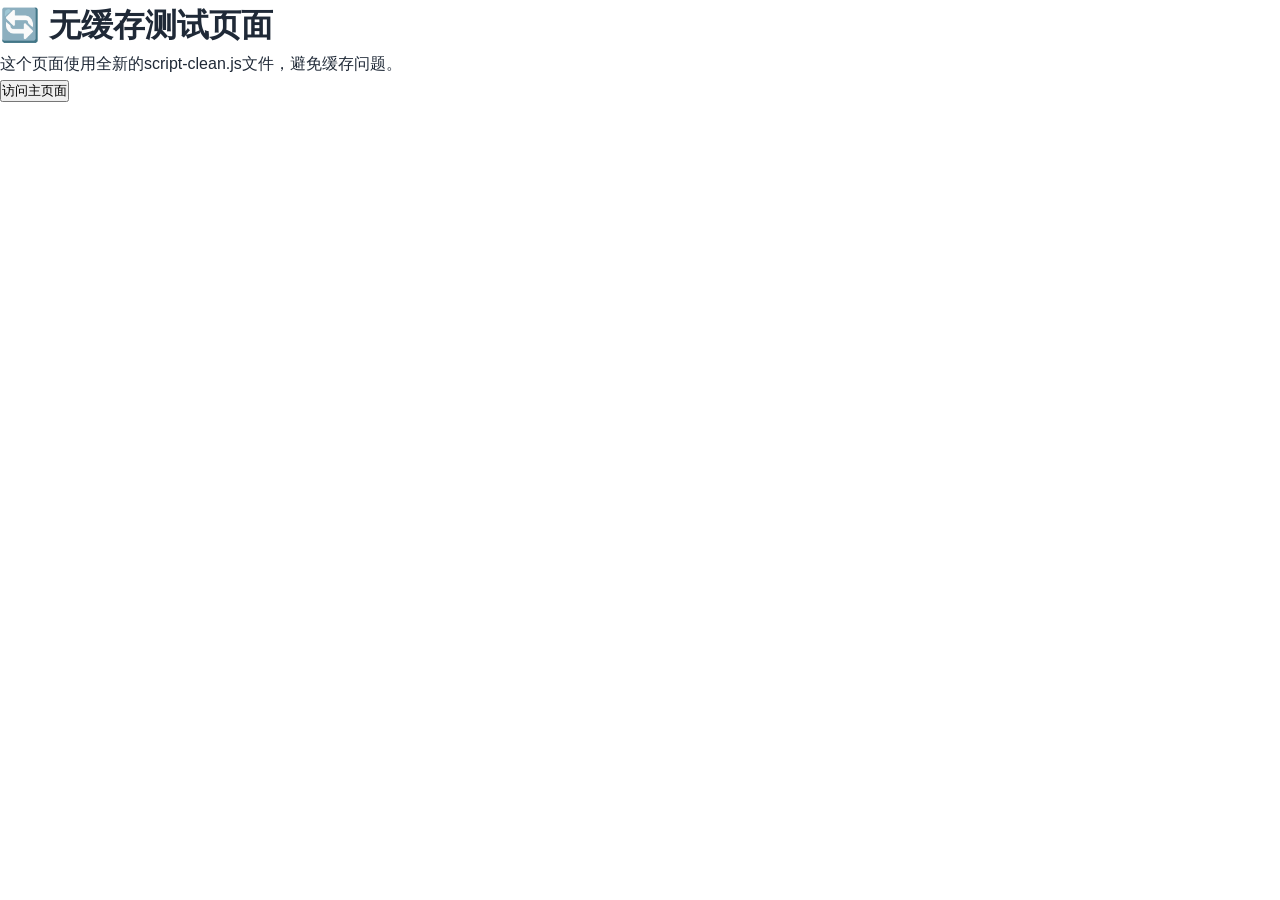
<file: test-clean.html>
<!DOCTYPE html>
<html>
<head>
    <title>测试页面 - 无缓存版本</title>
    <link rel="stylesheet" href="styles.css?v=$(date +%s)">
</head>
<body>
    <h1>🔄 无缓存测试页面</h1>
    <p>这个页面使用全新的script-clean.js文件，避免缓存问题。</p>
    <button onclick="window.location.href='index.html'">访问主页面</button>
    <script src="script-clean.js?v=32"></script>
</body>
</html>
</file>
<file: styles.css>
/* =============================================
   Design System Variables
   Style: Clean White — 纯白 · 干净 · 简洁
   Font: Plus Jakarta Sans
   ============================================= */
:root {
    /* --- 主色：一个蓝，仅按钮和选中态用 --- */
    --color-primary: #2563EB;
    --color-primary-light: #3B82F6;
    --color-primary-dark: #1D4ED8;
    --color-primary-bg: rgba(37, 99, 235, 0.05);
    --color-primary-ring: rgba(37, 99, 235, 0.15);

    --color-cta: #2563EB;
    --color-cta-dark: #1D4ED8;

    --color-success: #16A34A;
    --color-warning: #CA8A04;
    --color-danger: #DC2626;
    --color-danger-dark: #B91C1C;
    --color-info: #2563EB;

    /* 背景：纯白 + 极淡灰，干干净净 */
    --color-bg: #FFFFFF;
    --color-surface: #FFFFFF;
    --color-surface-hover: #F9FAFB;
    --color-surface-alt: #F9FAFB;
    --color-border: #E5E7EB;
    --color-border-light: #F3F4F6;

    /* 文字：三级灰度就够了 */
    --color-text: #1F2937;
    --color-text-secondary: #4B5563;
    --color-text-muted: #9CA3AF;
    --color-text-light: #D1D5DB;

    /* --- Typography --- */
    --font-family: 'Plus Jakarta Sans', -apple-system, BlinkMacSystemFont, 'Segoe UI', sans-serif;
    --font-size-xs: 0.75rem;
    --font-size-sm: 0.8125rem;
    --font-size-base: 0.875rem;
    --font-size-md: 1rem;
    --font-size-lg: 1.125rem;
    --font-size-xl: 1.25rem;
    --font-size-2xl: 1.5rem;
    --font-size-3xl: 1.75rem;

    /* --- Spacing --- */
    --space-xs: 4px;
    --space-sm: 8px;
    --space-md: 16px;
    --space-lg: 24px;
    --space-xl: 32px;
    --space-2xl: 48px;

    /* --- Radius --- */
    --radius-sm: 6px;
    --radius-md: 8px;
    --radius-lg: 12px;
    --radius-xl: 16px;
    --radius-full: 9999px;

    /* --- Shadows: 仅靠边框分层，阴影几乎没有 --- */
    --shadow-xs: none;
    --shadow-sm: 0 1px 2px rgba(0, 0, 0, 0.04);
    --shadow-md: 0 1px 3px rgba(0, 0, 0, 0.06);
    --shadow-lg: 0 4px 12px rgba(0, 0, 0, 0.06);
    --shadow-xl: 0 8px 24px rgba(0, 0, 0, 0.08);

    /* --- Transitions --- */
    --transition-fast: 120ms ease;
    --transition-base: 180ms ease;
    --transition-slow: 280ms ease;
}

/* =============================================
   Dark Mode — 跟随系统 prefers-color-scheme
   ============================================= */
@media (prefers-color-scheme: dark) {
    :root {
        --color-primary: #3B82F6;
        --color-primary-light: #60A5FA;
        --color-primary-dark: #2563EB;
        --color-primary-bg: rgba(59, 130, 246, 0.1);
        --color-primary-ring: rgba(59, 130, 246, 0.25);

        --color-cta: #3B82F6;
        --color-cta-dark: #2563EB;

        --color-success: #22C55E;
        --color-warning: #EAB308;
        --color-danger: #EF4444;
        --color-danger-dark: #DC2626;
        --color-info: #3B82F6;

        --color-bg: #0F1117;
        --color-surface: #1A1D27;
        --color-surface-hover: #22262F;
        --color-surface-alt: #1F2330;
        --color-border: #2E3340;
        --color-border-light: #252833;

        --color-text: #E5E7EB;
        --color-text-secondary: #9CA3AF;
        --color-text-muted: #6B7280;
        --color-text-light: #4B5563;

        --shadow-xs: none;
        --shadow-sm: 0 1px 2px rgba(0, 0, 0, 0.3);
        --shadow-md: 0 1px 3px rgba(0, 0, 0, 0.4);
        --shadow-lg: 0 4px 12px rgba(0, 0, 0, 0.4);
        --shadow-xl: 0 8px 24px rgba(0, 0, 0, 0.5);
    }
}

/* 全局样式 */
* {
    margin: 0;
    padding: 0;
    box-sizing: border-box;
}

body {
    font-family: var(--font-family);
    line-height: 1.6;
    color: var(--color-text);
    background: var(--color-bg);
    min-height: 100vh;
}

.container {
    max-width: 1400px;
    margin: 0 auto;
    padding: 20px;
}

/* 顶部导航栏 */
header.topbar {
    display: flex;
    justify-content: space-between;
    align-items: center;
    padding: 0 20px;
    height: 52px;
    background: var(--color-surface);
    border: 1px solid var(--color-border);
    border-radius: var(--radius-lg);
    margin-bottom: 12px;
    text-align: left;
}

.topbar-left {
    display: flex;
    align-items: center;
    gap: 12px;
}

.topbar-logo {
    font-size: var(--font-size-md);
    font-weight: 700;
    color: var(--color-text);
    letter-spacing: -0.3px;
}

.topbar-divider {
    width: 1px;
    height: 18px;
    background: var(--color-border);
}

.topbar-store-name {
    font-size: var(--font-size-sm);
    color: var(--color-text-muted);
}

.topbar-right {
    display: flex;
    align-items: center;
    gap: 8px;
}

.topbar-user {
    font-size: var(--font-size-xs);
    color: var(--color-text-muted);
    max-width: 160px;
    overflow: hidden;
    text-overflow: ellipsis;
    white-space: nowrap;
}

.store-select-topbar {
    padding: 5px 10px;
    border: 1px solid var(--color-border);
    border-radius: var(--radius-md);
    font-size: var(--font-size-sm);
    font-family: var(--font-family);
    background: var(--color-surface);
    color: var(--color-text);
    cursor: pointer;
    min-width: 120px;
    transition: border-color var(--transition-fast);
}

.store-select-topbar:focus {
    outline: none;
    border-color: var(--color-primary);
}

.btn-topbar {
    padding: 5px 12px;
    font-size: var(--font-size-xs);
    font-weight: 500;
    font-family: var(--font-family);
    border: 1px solid var(--color-border);
    border-radius: var(--radius-md);
    background: var(--color-surface);
    color: var(--color-text-secondary);
    cursor: pointer;
    transition: all var(--transition-fast);
    white-space: nowrap;
}

.btn-topbar:hover {
    background: var(--color-surface-hover);
    border-color: var(--color-text-muted);
}

.btn-topbar-ghost {
    border-color: transparent;
    color: var(--color-text-muted);
}

.btn-topbar-ghost:hover {
    background: var(--color-surface-hover);
    border-color: var(--color-border);
    color: var(--color-text);
}

/* Tab导航样式 */
.tab-navigation {
    display: flex;
    justify-content: center;
    flex-wrap: wrap;
    gap: 6px;
    margin-bottom: 28px;
    background: var(--color-surface);
    border-radius: var(--radius-md);
    padding: 8px;
    box-shadow: var(--shadow-md);
    border: 1px solid var(--color-border);
}

.tab-btn {
    padding: 10px 22px;
    border: none;
    background: transparent;
    color: var(--color-text-muted);
    font-size: var(--font-size-base);
    font-weight: 600;
    cursor: pointer;
    border-radius: var(--radius-md);
    transition: all var(--transition-base);
    font-family: var(--font-family);
}

.tab-btn:hover {
    background: var(--color-primary-bg);
    color: var(--color-primary);
}

.tab-btn.active {
    background: var(--color-primary);
    color: white;
    box-shadow: none;
}

/* Tab内容样式 */
.tab-content {
    display: none;
}

.tab-content.active {
    display: block;
    animation: fadeIn 0.3s ease;
}

/* 主要内容区域 */
.main-content {
    display: grid;
    grid-template-columns: 1fr 3fr;
    gap: 16px;
    align-items: start;
    width: 100%;
}

.left-column {
    display: flex;
    flex-direction: column;
    gap: 8px;
    width: 100%;
    min-width: 0;
}

.right-column {
    display: flex;
    flex-direction: column;
    width: 100%;
    min-width: 0;
}

.role-hidden {
    display: none !important;
}

body.staff-readonly-mode .main-content {
    grid-template-columns: 1fr;
}

body.staff-readonly-mode .left-column,
body.staff-readonly-mode #backToStoreCenter,
body.staff-readonly-mode #actionToggle,
body.staff-readonly-mode #actionButtonsPanel,
body.staff-readonly-mode .btn-edit,
body.staff-readonly-mode .btn-danger,
body.staff-readonly-mode .btn-warning,
body.staff-readonly-mode #store-center-tab,
body.staff-readonly-mode #operating-cost-tab {
    display: none !important;
}

body.staff-readonly-mode #management-tab .storage-section,
body.staff-readonly-mode #management-tab .employee-controls,
body.staff-readonly-mode #management-tab .project-controls,
body.staff-readonly-mode #management-tab .salary-management-section,
body.staff-readonly-mode #rebate-tab .rebate-form-container,
body.staff-readonly-mode #rebate-tab #openReportRebateModal,
body.staff-readonly-mode #rebate-tab .list-actions,
body.staff-readonly-mode #rebate-tab .report-rebate-card-actions,
body.staff-readonly-mode #ai-analysis-tab .ai-cost-feature,
body.staff-readonly-mode #ai-analysis-tab .ai-cost-prompt {
    display: none !important;
}

body.staff-readonly-mode .right-column {
    width: 100%;
}

body.staff-readonly-mode #scheduleTable th:last-child,
body.staff-readonly-mode #scheduleTable td:last-child {
    display: none;
}

body.staff-readonly-mode .tab-navigation {
    justify-content: flex-start;
}

/* 管理页面内容样式 */
.management-content {
    display: grid;
    grid-template-columns: 1fr 1fr;
    gap: 16px;
    align-items: start;
}

/* 员工信息管理区域样式 */
.employee-section {
    background: var(--color-surface);
    padding: 12px 14px;
    border-radius: var(--radius-md);
    border: 1px solid var(--color-border);
}

.employee-section h2 {
    color: var(--color-text);
    margin-bottom: 12px;
    font-size: var(--font-size-lg);
    border-bottom: 2px solid var(--color-primary);
    padding-bottom: 6px;
}

.employee-controls {
    display: flex;
    gap: 10px;
    margin-bottom: 20px;
}

.employee-list {
    max-height: 300px;
    overflow-y: auto;
}

.employee-item {
    display: flex;
    justify-content: space-between;
    align-items: center;
    padding: 14px;
    border: 1px solid var(--color-border);
    border-radius: var(--radius-md);
    margin-bottom: 8px;
    background: var(--color-surface-alt);
    transition: all var(--transition-base);
    cursor: pointer;
}

.employee-item:hover {
    background: var(--color-surface-hover);
    border-color: var(--color-primary-light);
    box-shadow: var(--shadow-sm);
}

.employee-info {
    display: flex;
    align-items: center;
    gap: 15px;
}

.employee-avatar {
    width: 50px;
    height: 50px;
    border-radius: 8px;
    overflow: hidden;
    flex-shrink: 0;
    background: var(--color-border);
    display: flex;
    align-items: center;
    justify-content: center;
}

.employee-avatar img {
    width: 100%;
    height: 100%;
    object-fit: cover;
}

.default-avatar {
    font-size: 1.5rem;
    color: var(--color-text-muted);
}

.employee-details {
    flex: 1;
}

.employee-details h4 {
    margin: 0 0 5px 0;
    color: var(--color-text);
    font-size: 1rem;
}

.employee-details p {
    margin: 0 0 3px 0;
    color: var(--color-text-secondary);
    font-size: 0.9rem;
}

.employee-details .hire-date {
    color: var(--color-primary);
    font-weight: 500;
    font-size: 0.85rem;
}

.employee-details small {
    color: var(--color-text-muted);
    font-size: 0.8rem;
}

.employee-actions {
    display: flex;
    gap: 5px;
}

.no-employees {
    text-align: center;
    color: var(--color-text-muted);
    font-style: italic;
    padding: 20px;
}

/* 员工管理模态框样式 */
.employee-management {
    padding: 20px;
}

.employee-list-header {
    display: flex;
    justify-content: space-between;
    align-items: center;
    margin-bottom: 20px;
    padding-bottom: 15px;
    border-bottom: 2px solid var(--color-border);
}

.employee-list-header h3 {
    margin: 0;
    color: var(--color-text-secondary);
}

.employee-list-container {
    max-height: 400px;
    overflow-y: auto;
}

.employee-list-item {
    display: flex;
    justify-content: space-between;
    align-items: center;
    padding: 20px;
    border: 1px solid var(--color-border);
    border-radius: 10px;
    margin-bottom: 15px;
    background: var(--color-surface-alt);
    transition: all var(--transition-base);
}

.employee-list-item:hover {
    background: var(--color-border);
    transform: translateY(-1px);
    box-shadow: 0 4px 12px rgba(0,0,0,0.1);
}

.employee-details {
    display: flex;
    align-items: center;
    gap: 20px;
}

.employee-avatar-large {
    width: 80px;
    height: 80px;
    border-radius: 12px;
    overflow: hidden;
    flex-shrink: 0;
    background: var(--color-border);
    display: flex;
    align-items: center;
    justify-content: center;
}

.employee-avatar-large img {
    width: 100%;
    height: 100%;
    object-fit: cover;
}

.default-avatar-large {
    font-size: 2.5rem;
    color: var(--color-text-muted);
}

.employee-info-text {
    flex: 1;
}

.employee-info-text h4 {
    margin: 0 0 8px 0;
    color: var(--color-text);
    font-size: 1.1rem;
}

.employee-info-text p {
    margin: 0 0 5px 0;
    color: var(--color-text-secondary);
    font-size: 0.95rem;
}

.employee-info-text small {
    color: var(--color-text-muted);
    font-size: 0.8rem;
}

/* 项目管理区域样式 */
.project-section {
    background: var(--color-surface);
    padding: var(--space-lg);
    border-radius: var(--radius-lg);
    box-shadow: var(--shadow-md);
    border: 1px solid var(--color-border);
}

.project-section h2 {
    color: var(--color-text);
    margin-bottom: 20px;
    font-size: var(--font-size-xl);
    border-bottom: 3px solid var(--color-primary);
    padding-bottom: 10px;
}

.project-controls {
    display: flex;
    gap: 10px;
    margin-bottom: 20px;
}

.project-list {
    max-height: 300px;
    overflow-y: auto;
}

.project-item {
    display: flex;
    justify-content: space-between;
    align-items: center;
    padding: 14px;
    border: 1px solid var(--color-border);
    border-radius: var(--radius-md);
    margin-bottom: 8px;
    background: var(--color-surface-alt);
    transition: all var(--transition-base);
    cursor: pointer;
}

.project-item:hover {
    background: var(--color-surface-hover);
    border-color: var(--color-primary-light);
    box-shadow: var(--shadow-sm);
}

.project-info h4 {
    margin: 0 0 5px 0;
    color: var(--color-text);
    font-size: 1rem;
}

.project-info p {
    margin: 0;
    color: var(--color-text-muted);
    font-size: 0.9rem;
}

.project-actions {
    display: flex;
    gap: 5px;
}

.no-projects {
    text-align: center;
    color: var(--color-text-muted);
    font-style: italic;
    padding: 20px;
}

/* 项目管理模态框样式 */
.project-management {
    padding: 20px;
}

.project-list-header {
    display: flex;
    justify-content: space-between;
    align-items: center;
    margin-bottom: 20px;
    padding-bottom: 15px;
    border-bottom: 2px solid var(--color-border);
}

.project-list-header h3 {
    margin: 0;
    color: var(--color-text-secondary);
}

.project-list-container {
    max-height: 400px;
    overflow-y: auto;
}

.project-list-item {
    display: flex;
    justify-content: space-between;
    align-items: center;
    padding: 20px;
    border: 1px solid var(--color-border);
    border-radius: 10px;
    margin-bottom: 15px;
    background: var(--color-surface-alt);
    transition: all var(--transition-base);
}

.project-list-item:hover {
    background: var(--color-border);
    transform: translateY(-1px);
    box-shadow: 0 4px 12px rgba(0,0,0,0.1);
}

.project-details h4 {
    margin: 0 0 8px 0;
    color: var(--color-text);
    font-size: 1.1rem;
}

.project-details p {
    margin: 0 0 5px 0;
    color: var(--color-text-secondary);
    font-size: 0.95rem;
}

.project-details small {
    color: var(--color-text-muted);
    font-size: 0.8rem;
}

/* 输入区域样式 */
.input-section {
    background: var(--color-surface);
    padding: 12px 14px;
    border-radius: var(--radius-md);
    border: 1px solid var(--color-border);
    margin-bottom: 0;
    min-width: 0;
    overflow: hidden;
}

.input-section h2 {
    color: var(--color-text);
    margin-bottom: 0;
    font-size: var(--font-size-md);
    border-bottom: none;
    padding-bottom: 0;
    font-weight: 600;
}

/* --- 可折叠区块 --- */
.collapsible-header {
    display: flex;
    align-items: center;
    justify-content: space-between;
    cursor: pointer;
    user-select: none;
    -webkit-user-select: none;
}

.collapsible-header h2,
.collapsible-header h3 {
    margin-bottom: 0;
    border-bottom: none;
    padding-bottom: 0;
}

.collapsible-header:hover .collapse-arrow {
    color: var(--color-accent);
}

.collapse-arrow {
    font-size: 0.9rem;
    color: var(--color-text-muted);
    transition: transform 0.25s ease;
    flex-shrink: 0;
}

.collapsible-section.collapsed .collapse-arrow {
    transform: rotate(-90deg);
}

.collapsible-section .section-body {
    overflow: hidden;
    transition: max-height 0.3s ease, opacity 0.25s ease, margin 0.3s ease;
    max-height: 2000px;
    opacity: 1;
    margin-top: 10px;
}

.collapsible-section.collapsed .section-body {
    max-height: 0;
    opacity: 0;
    margin-top: 0;
}

/* 折叠时去掉标题下划线空间 */
.collapsible-section.collapsed .collapsible-header h2 {
    margin-bottom: 0;
}

/* 表单样式 */
.form {
    display: flex;
    flex-direction: column;
    gap: 12px;
}

.form-group {
    display: flex;
    flex-direction: column;
}

.form-group label {
    font-weight: 600;
    margin-bottom: 6px;
    color: var(--color-text-secondary);
    font-size: var(--font-size-sm);
}

.form-group input {
    padding: 10px 14px;
    border: 1.5px solid var(--color-border);
    border-radius: var(--radius-md);
    font-size: var(--font-size-base);
    font-family: var(--font-family);
    transition: all var(--transition-base);
    background: var(--color-surface-alt);
    color: var(--color-text);
    width: 100%;
    box-sizing: border-box;
}

.form-group input:focus,
.form-group select:focus,
.form-group textarea:focus {
    outline: none;
    border-color: var(--color-primary);
    background: var(--color-surface);
    box-shadow: 0 0 0 3px var(--color-primary-ring);
}

.form-group select {
    padding: 10px 14px;
    border: 1.5px solid var(--color-border);
    border-radius: var(--radius-md);
    font-size: var(--font-size-base);
    font-family: var(--font-family);
    transition: all var(--transition-base);
    background: var(--color-surface-alt);
    color: var(--color-text);
    cursor: pointer;
    width: 100%;
    box-sizing: border-box;
}

.form-group textarea {
    padding: 10px 14px;
    border: 1.5px solid var(--color-border);
    border-radius: var(--radius-md);
    font-size: var(--font-size-base);
    font-family: var(--font-family);
    transition: all var(--transition-base);
    background: var(--color-surface-alt);
    color: var(--color-text);
    resize: vertical;
    min-height: 80px;
}

/* 图片上传样式 */
.photo-upload-container {
    width: 100%;
}

.photo-upload-area {
    border: 2px dashed var(--color-border);
    border-radius: 8px;
    padding: 20px;
    text-align: center;
    cursor: pointer;
    transition: all var(--transition-base);
    background: var(--color-surface-alt);
    position: relative;
    min-height: 120px;
    display: flex;
    align-items: center;
    justify-content: center;
}

.photo-upload-area:hover {
    border-color: var(--color-primary);
    background: var(--color-primary-bg);
}

.photo-upload-placeholder {
    display: flex;
    flex-direction: column;
    align-items: center;
    gap: 8px;
}

.upload-icon {
    font-size: 2rem;
    opacity: 0.6;
}

.photo-upload-placeholder p {
    margin: 0;
    color: var(--color-text-secondary);
    font-weight: 500;
}

.photo-upload-placeholder small {
    color: var(--color-text-muted);
    font-size: 0.8rem;
}

.photo-preview {
    position: relative;
    width: 100%;
    height: 100%;
    display: flex;
    align-items: center;
    justify-content: center;
}

.photo-preview img {
    max-width: 100%;
    max-height: 100px;
    border-radius: 8px;
    object-fit: cover;
}

.remove-photo {
    position: absolute;
    top: -8px;
    right: -8px;
    width: 24px;
    height: 24px;
    border-radius: 50%;
    background: var(--color-danger);
    color: white;
    border: none;
    cursor: pointer;
    font-size: 14px;
    font-weight: bold;
    display: flex;
    align-items: center;
    justify-content: center;
    transition: all var(--transition-base);
}

.remove-photo:hover {
    background: var(--color-danger-dark);
    transform: scale(1.1);
}

/* 按钮样式 */
.btn {
    padding: 10px 20px;
    border: none;
    border-radius: var(--radius-md);
    font-size: var(--font-size-sm);
    font-weight: 600;
    font-family: var(--font-family);
    cursor: pointer;
    transition: all var(--transition-base);
    letter-spacing: 0.3px;
}

.btn-primary {
    background: var(--color-primary);
    color: white;
}

.btn-primary:hover {
    background: var(--color-primary-dark);
}

.btn-secondary {
    background: var(--color-surface-alt);
    color: var(--color-text);
    border: 1.5px solid var(--color-border);
}

.btn-secondary:hover {
    background: var(--color-surface-hover);
    border-color: var(--color-primary-light);
}

.btn-success {
    background: var(--color-primary);
    color: white;
}

.btn-success:hover {
    background: var(--color-primary-dark);
}

.btn-danger {
    background: transparent;
    color: var(--color-danger);
    border: 1px solid var(--color-border);
    padding: 5px 10px;
    font-size: var(--font-size-xs);
}

.btn-danger:hover {
    background: #FEF2F2;
    border-color: var(--color-danger);
}

/* 清除所有数据按钮特殊样式 */
#clearAllData {
    background: var(--color-surface);
    color: var(--color-danger);
    border: 1px solid var(--color-danger);
    font-weight: 600;
    padding: 10px 20px;
    font-size: var(--font-size-base);
    transition: all var(--transition-base);
}

#clearAllData:hover {
    background: var(--color-danger);
    color: white;
}

#clearAllData:active {
    transform: scale(0.98);
}

.btn-edit {
    background: transparent;
    color: var(--color-text-secondary);
    border: 1px solid var(--color-border);
    padding: 5px 10px;
    font-size: var(--font-size-xs);
    margin-right: 4px;
}

.btn-edit:hover {
    background: var(--color-surface-alt);
    color: var(--color-primary);
    border-color: var(--color-primary-ring);
}

.btn-warning {
    background: var(--color-surface);
    color: var(--color-text-secondary);
    border: 1px solid var(--color-border);
    padding: 10px 20px;
    font-size: var(--font-size-base);
}

.btn-warning:hover {
    background: var(--color-surface-hover);
    border-color: var(--color-text-muted);
}

.btn-cancel-edit {
    background: var(--color-surface-alt);
    color: var(--color-text-muted);
    border: 1.5px solid var(--color-border);
    padding: 5px 12px;
    border-radius: var(--radius-sm);
    font-size: var(--font-size-sm);
    font-family: var(--font-family);
    cursor: pointer;
    margin-left: 8px;
    transition: all var(--transition-base);
}

.btn-cancel-edit:hover {
    background: var(--color-surface-hover);
    border-color: var(--color-text-muted);
}

/* 展示区域样式 */
.display-section {
    background: var(--color-surface);
    padding: 14px 16px;
    border-radius: var(--radius-md);
    border: 1px solid var(--color-border);
    height: fit-content;
}

/* 折叠模块通用样式 */
.collapsible-header {
    display: flex;
    justify-content: space-between;
    align-items: center;
    cursor: pointer;
    user-select: none;
    padding-bottom: 0;
    margin-bottom: 0;
    border-bottom: none;
    gap: 8px;
}

.collapsible-header:hover .collapse-arrow {
    color: var(--color-accent);
}

.collapsible-header h2,
.collapsible-header h3 {
    margin: 0;
    flex: 1;
    font-size: var(--font-size-md) !important;
    font-weight: 600 !important;
    border-bottom: none !important;
    padding-bottom: 0 !important;
}

.collapse-arrow {
    font-size: 0.9rem;
    color: var(--color-text-muted);
    transition: transform 200ms ease, color 200ms ease;
    flex-shrink: 0;
    line-height: 1;
}

.collapsible-section.collapsed .collapse-arrow {
    transform: rotate(-90deg);
}

.section-body {
    overflow: hidden;
    transition: max-height 300ms ease, opacity 300ms ease, padding 300ms ease;
    max-height: 5000px;
    opacity: 1;
    padding-top: 12px;
}

.collapsible-section.collapsed .section-body {
    max-height: 0;
    opacity: 0;
    padding-top: 0;
    pointer-events: none;
}

.summary-subtitle {
    color: var(--color-text-muted);
    font-size: var(--font-size-sm);
    margin: 0 0 16px 0;
}

.section-header {
    display: flex;
    justify-content: space-between;
    align-items: center;
    margin-bottom: 10px;
    flex-wrap: wrap;
    gap: 8px;
}

.section-header h2 {
    color: var(--color-text);
    font-size: var(--font-size-lg);
    border-bottom: 2px solid var(--color-primary);
    padding-bottom: 6px;
}

.controls {
    display: flex;
    gap: 8px;
    align-items: center;
    flex-wrap: wrap;
}

/* 桌面端：toggle 隐藏，面板内容融入 flex 流 */
.action-toggle {
    display: none;
}

.action-buttons-panel {
    display: contents;
}

.view-controls {
    display: flex;
    align-items: center;
    gap: 8px;
}

.view-label {
    font-weight: 600;
    color: var(--color-text-secondary);
    font-size: 0.9rem;
    white-space: nowrap;
}

.view-selector {
    padding: 8px 12px;
    border: 2px solid var(--color-border);
    border-radius: 6px;
    font-size: 0.9rem;
    background: var(--color-surface);
    cursor: pointer;
    transition: border-color 0.3s ease;
}

.view-selector:focus {
    outline: none;
    border-color: var(--color-primary);
}

.date-controls {
    display: flex;
    align-items: center;
}

.date-filter,
.week-filter,
.month-filter {
    padding: 8px 12px;
    border: 2px solid var(--color-border);
    border-radius: 6px;
    font-size: 0.9rem;
    transition: border-color 0.3s ease;
}

.date-filter:focus,
.week-filter:focus,
.month-filter:focus {
    outline: none;
    border-color: var(--color-primary);
}

/* 统计卡片样式 */
.stats {
    display: flex;
    flex-wrap: wrap;
    gap: 8px;
    margin-top: 16px;
    padding-top: 16px;
    border-top: 1px solid var(--color-border);
    margin-bottom: 14px;
}

.stat-card {
    display: flex;
    flex-direction: column;
    align-items: flex-start;
    gap: 2px;
    background: var(--color-surface-alt);
    border: 1px solid var(--color-border);
    padding: 10px 16px;
    border-radius: var(--radius-md);
    transition: border-color var(--transition-base), background var(--transition-base);
    white-space: nowrap;
    min-width: 90px;
}

.stat-card:hover {
    border-color: var(--color-primary);
    background: var(--color-surface);
}

.stat-card h3 {
    font-size: 0.7rem;
    margin: 0;
    color: var(--color-text-muted);
    font-weight: 500;
    white-space: nowrap;
    text-transform: uppercase;
    letter-spacing: 0.4px;
}

.stat-card span {
    font-size: 1.3rem;
    font-weight: 700;
    display: block;
    color: var(--color-text);
    line-height: 1.2;
}

/* 表格样式 */
.table-container {
    overflow-x: auto;
    border-radius: 10px;
    box-shadow: var(--shadow-sm);
}

/* 坐班费用模块样式 */
.attendance-fee-section {
    background: var(--color-surface);
    padding: 12px 14px;
    border-radius: var(--radius-md);
    border: 1px solid var(--color-border);
    margin-bottom: 0;
    min-width: 0;
    overflow: hidden;
}

/* 面试费用模块样式 */
.interview-fee-section {
    background: var(--color-surface);
    padding: 12px 14px;
    border-radius: var(--radius-md);
    border: 1px solid var(--color-border);
    margin-bottom: 0;
    min-width: 0;
    overflow: hidden;
}

.attendance-fee-form {
    margin-bottom: 20px;
}

.form-row {
    display: grid;
    grid-template-columns: 1fr;
    gap: 10px;
    align-items: end;
}

.attendance-fee-list {
    margin-top: 15px;
}

.list-header {
    display: flex;
    justify-content: space-between;
    align-items: center;
    margin-bottom: 15px;
}

.list-header h3 {
    margin: 0;
    color: var(--color-text);
    font-size: 1.1rem;
}

.list-actions {
    display: flex;
    gap: 10px;
}

.attendance-fee-table-container {
    overflow-x: auto;
    border-radius: 8px;
    box-shadow: 0 2px 8px rgba(0,0,0,0.1);
    max-height: 400px;
    overflow-y: auto;
}

.attendance-fee-table {
    width: 100%;
    border-collapse: collapse;
    background: var(--color-surface);
    border-radius: 8px;
    overflow: hidden;
}

.attendance-fee-table th {
    background: var(--color-surface-alt);
    color: var(--color-text-secondary);
    font-weight: 600;
    padding: 12px 10px;
    text-align: left;
    border-bottom: 2px solid var(--color-border);
    font-size: 0.85rem;
}

.attendance-fee-table td {
    padding: 10px;
    border-bottom: 1px solid var(--color-border);
    color: var(--color-text);
    font-size: 0.85rem;
}

.attendance-fee-table tbody tr:hover {
    background: var(--color-surface-alt);
}

.attendance-fee-table .no-data {
    text-align: center;
    color: var(--color-text-muted);
    font-style: italic;
    padding: 40px;
}

/* 面试费用表格样式 */
.interview-fee-form {
    margin-bottom: 20px;
}

.interview-fee-list {
    margin-top: 15px;
}

.interview-fee-table-container {
    overflow-x: auto;
    border-radius: 8px;
    box-shadow: 0 2px 8px rgba(0,0,0,0.1);
    max-height: 400px;
    overflow-y: auto;
}

.interview-fee-table {
    width: 100%;
    border-collapse: collapse;
    background: var(--color-surface);
    border-radius: 8px;
    overflow: hidden;
}

.interview-fee-table th {
    background: var(--color-surface-alt);
    color: var(--color-text-secondary);
    font-weight: 600;
    padding: 12px 10px;
    text-align: left;
    border-bottom: 2px solid var(--color-border);
    font-size: 0.85rem;
}

.interview-fee-table td {
    padding: 10px;
    border-bottom: 1px solid var(--color-border);
    color: var(--color-text);
    font-size: 0.85rem;
}

.interview-fee-table tbody tr:hover {
    background: var(--color-surface-alt);
}

.interview-fee-table .no-data {
    text-align: center;
    color: var(--color-text-muted);
    font-style: italic;
    padding: 40px;
}

/* ========== AI 分析页面 ========== */

.ai-analysis-content {
    width: 100%;
    display: flex;
    flex-direction: column;
    gap: 24px;
}

/* API Key 配置栏 */
.ai-config-bar {
    display: flex;
    align-items: center;
    gap: 12px;
    padding: 12px 20px;
    background: var(--color-surface);
    border: 1px solid var(--color-border);
    border-radius: var(--radius-lg);
    flex-wrap: wrap;
}

.ai-config-label {
    font-weight: 600;
    color: var(--color-text-secondary);
    font-size: 0.9em;
    white-space: nowrap;
}

.ai-api-key-input {
    padding: 8px 12px;
    border: 2px solid var(--color-border);
    border-radius: 8px;
    background: var(--color-surface-alt);
    color: var(--color-text);
    font-size: 0.9em;
    width: 300px;
    max-width: 100%;
    transition: border-color 0.2s;
}

.ai-api-key-input:focus {
    outline: none;
    border-color: var(--color-primary);
}

.ai-config-save-btn {
    padding: 8px 16px;
    border: none;
    border-radius: 8px;
    background: var(--color-primary);
    color: #fff;
    font-weight: 600;
    cursor: pointer;
    font-size: 0.85em;
    transition: all 0.2s;
}

.ai-config-save-btn:hover {
    filter: brightness(1.1);
    transform: translateY(-1px);
}

.ai-config-status {
    font-size: 0.85em;
    color: var(--color-success);
}

/* AI 区块通用 */
.ai-section {
    background: var(--color-surface);
    border: 1px solid var(--color-border);
    border-radius: var(--radius-lg);
    box-shadow: var(--shadow-md);
    overflow: hidden;
}

.ai-section-header {
    padding: 24px;
    border-bottom: 1px solid var(--color-border);
    display: flex;
    justify-content: space-between;
    align-items: flex-start;
    gap: 16px;
    flex-wrap: wrap;
}

.ai-section-title {
    display: flex;
    align-items: flex-start;
    gap: 14px;
}

.ai-section-icon {
    font-size: 2em;
    line-height: 1;
}

.ai-section-title h2 {
    margin: 0 0 4px 0;
    font-size: 1.3em;
    color: var(--color-text);
}

.ai-section-title p {
    margin: 0;
    font-size: 0.9em;
    color: var(--color-text-secondary);
}

/* 报告控制栏 */
.ai-report-controls, .ai-chat-controls {
    display: flex;
    align-items: center;
    gap: 10px;
    flex-wrap: wrap;
}

.ai-range-group {
    display: flex;
    align-items: center;
    gap: 8px;
}

.ai-range-group label {
    font-size: 0.9em;
    color: var(--color-text-secondary);
    font-weight: 500;
    white-space: nowrap;
}

.ai-custom-range {
    display: flex;
    align-items: center;
    gap: 8px;
}

.ai-custom-range span {
    color: var(--color-text-secondary);
}

/* AI 按钮 */
.ai-primary-btn {
    padding: 10px 20px;
    border: none;
    border-radius: 10px;
    background: linear-gradient(135deg, #667eea 0%, #764ba2 100%);
    color: #fff;
    font-size: 0.95em;
    font-weight: 600;
    cursor: pointer;
    transition: all 0.3s;
    display: flex;
    align-items: center;
    gap: 6px;
    white-space: nowrap;
}

.ai-primary-btn:hover {
    transform: translateY(-2px);
    box-shadow: 0 5px 20px rgba(102, 126, 234, 0.35);
}

.ai-primary-btn:disabled {
    opacity: 0.6;
    cursor: not-allowed;
    transform: none;
    box-shadow: none;
}

.ai-secondary-btn {
    padding: 8px 14px;
    border: 1px solid var(--color-border);
    border-radius: 8px;
    background: var(--color-surface-alt);
    color: var(--color-text-secondary);
    font-size: 0.85em;
    cursor: pointer;
    transition: all 0.2s;
    white-space: nowrap;
}

.ai-secondary-btn:hover {
    background: var(--color-surface-hover);
    color: var(--color-text);
}

/* 报告输出区 */
.ai-report-output {
    padding: 28px;
    min-height: 300px;
    font-size: 0.95em;
    line-height: 1.8;
    color: var(--color-text);
}

.ai-report-output h2 {
    font-size: 1.25em;
    color: var(--color-primary);
    margin: 28px 0 14px 0;
    padding-bottom: 8px;
    border-bottom: 2px solid var(--color-primary-bg);
}

.ai-report-output h2:first-child {
    margin-top: 0;
}

.ai-report-output h3 {
    font-size: 1.1em;
    margin: 20px 0 10px;
}

.ai-report-output p {
    margin: 8px 0;
}

.ai-report-output ul, .ai-report-output ol {
    padding-left: 20px;
    margin: 8px 0;
}

.ai-report-output li {
    margin: 6px 0;
}

.ai-report-output strong {
    color: var(--color-primary);
}

.ai-report-output table {
    width: 100%;
    border-collapse: collapse;
    margin: 12px 0;
}

.ai-report-output table th,
.ai-report-output table td {
    padding: 8px 12px;
    border: 1px solid var(--color-border);
    text-align: left;
}

.ai-report-output table th {
    background: var(--color-surface-alt);
    font-weight: 600;
}

/* 报告占位符 */
.ai-report-placeholder {
    display: flex;
    flex-direction: column;
    align-items: center;
    justify-content: center;
    min-height: 250px;
    text-align: center;
    color: var(--color-text-muted);
}

.ai-placeholder-icon {
    font-size: 3.5em;
    margin-bottom: 16px;
    opacity: 0.5;
}

.ai-report-placeholder p {
    font-size: 1.05em;
    max-width: 480px;
    line-height: 1.6;
}

.ai-placeholder-features {
    display: flex;
    flex-wrap: wrap;
    gap: 10px;
    justify-content: center;
    margin-top: 20px;
}

.ai-placeholder-features span {
    padding: 6px 14px;
    background: var(--color-surface-alt);
    border: 1px solid var(--color-border);
    border-radius: 20px;
    font-size: 0.85em;
    color: var(--color-text-secondary);
}

/* 加载动画 */
.ai-loading {
    display: inline-flex;
    align-items: center;
    gap: 8px;
    color: var(--color-primary);
    font-weight: 500;
    padding: 20px 0;
}

.ai-loading .dot-pulse {
    display: inline-flex;
    gap: 4px;
}

.ai-loading .dot-pulse span {
    width: 6px;
    height: 6px;
    border-radius: 50%;
    background: var(--color-primary);
    animation: aiDotPulse 1.2s infinite;
}

.ai-loading .dot-pulse span:nth-child(2) { animation-delay: 0.2s; }
.ai-loading .dot-pulse span:nth-child(3) { animation-delay: 0.4s; }

@keyframes aiDotPulse {
    0%, 80%, 100% { opacity: 0.3; transform: scale(0.8); }
    40% { opacity: 1; transform: scale(1.2); }
}

/* 快捷问题 */
.ai-quick-prompts {
    padding: 16px 24px;
    display: flex;
    align-items: center;
    gap: 8px;
    flex-wrap: wrap;
    border-bottom: 1px solid var(--color-border);
}

.quick-prompts-label {
    font-size: 0.85em;
    color: var(--color-text-muted);
    font-weight: 500;
    white-space: nowrap;
}

.quick-prompt-btn {
    padding: 6px 14px;
    border: 1px solid var(--color-border);
    border-radius: 20px;
    background: var(--color-surface-alt);
    color: var(--color-text-secondary);
    font-size: 0.82em;
    cursor: pointer;
    transition: all 0.2s;
    white-space: nowrap;
}

.quick-prompt-btn:hover {
    border-color: var(--color-primary);
    color: var(--color-primary);
    background: var(--color-primary-bg);
}

/* 对话消息区 */
.ai-chat-messages {
    padding: 20px 24px;
    min-height: 300px;
    max-height: 500px;
    overflow-y: auto;
    display: flex;
    flex-direction: column;
    gap: 16px;
}

.ai-chat-welcome, .ai-chat-msg {
    display: flex;
    gap: 12px;
    align-items: flex-start;
}

.ai-chat-msg.user-msg {
    flex-direction: row-reverse;
}

.ai-avatar {
    width: 36px;
    height: 36px;
    border-radius: 50%;
    display: flex;
    align-items: center;
    justify-content: center;
    font-size: 1.3em;
    flex-shrink: 0;
    background: var(--color-surface-alt);
}

.user-msg .ai-avatar {
    background: var(--color-primary);
    color: #fff;
    font-size: 0.85em;
}

.ai-bubble {
    max-width: 80%;
    padding: 12px 16px;
    border-radius: 14px;
    font-size: 0.92em;
    line-height: 1.7;
}

.ai-bubble-assistant {
    background: var(--color-surface-alt);
    color: var(--color-text);
    border-top-left-radius: 4px;
}

.ai-bubble-user {
    background: linear-gradient(135deg, #667eea 0%, #764ba2 100%);
    color: #fff;
    border-top-right-radius: 4px;
}

.ai-bubble h2 { font-size: 1.1em; margin: 14px 0 8px; }
.ai-bubble h3 { font-size: 1em; margin: 12px 0 6px; }
.ai-bubble p { margin: 6px 0; }
.ai-bubble ul, .ai-bubble ol { padding-left: 18px; margin: 6px 0; }
.ai-bubble li { margin: 4px 0; }
.ai-bubble strong { color: inherit; font-weight: 700; }

/* 输入区 */
.ai-chat-input-area {
    display: flex;
    align-items: flex-end;
    gap: 12px;
    padding: 16px 24px;
    border-top: 1px solid var(--color-border);
    background: var(--color-surface-alt);
}

.ai-chat-input {
    flex: 1;
    padding: 12px 16px;
    border: 2px solid var(--color-border);
    border-radius: 12px;
    background: var(--color-surface);
    color: var(--color-text);
    font-size: 0.95em;
    resize: none;
    line-height: 1.5;
    transition: border-color 0.2s;
    font-family: inherit;
}

.ai-chat-input:focus {
    outline: none;
    border-color: var(--color-primary);
}

.ai-send-btn {
    padding: 12px 20px;
    border: none;
    border-radius: 12px;
    background: linear-gradient(135deg, #667eea 0%, #764ba2 100%);
    color: #fff;
    font-size: 0.95em;
    font-weight: 600;
    cursor: pointer;
    transition: all 0.3s;
    display: flex;
    align-items: center;
    gap: 6px;
    white-space: nowrap;
}

.ai-send-btn:hover {
    transform: translateY(-2px);
    box-shadow: 0 5px 15px rgba(102, 126, 234, 0.3);
}

.ai-send-btn:disabled {
    opacity: 0.5;
    cursor: not-allowed;
    transform: none;
    box-shadow: none;
}

/* AI 页面响应式 */
@media (max-width: 768px) {
    .ai-section-header {
        flex-direction: column;
    }

    .ai-report-controls, .ai-chat-controls {
        width: 100%;
    }

    .ai-api-key-input {
        width: 100%;
    }

    .ai-bubble {
        max-width: 90%;
    }

    .ai-report-output {
        padding: 16px;
    }
}

/* ========== 运营成本页面 - 双栏布局 ========== */
.oc-layout {
    display: grid;
    grid-template-columns: 300px 1fr;
    gap: 16px;
    align-items: start;
}

.oc-sidebar {
    display: flex;
    flex-direction: column;
    gap: 16px;
    position: sticky;
    top: 16px;
}

.oc-main {
    display: flex;
    flex-direction: column;
    gap: 16px;
    min-width: 0;
}

.oc-card {
    background: var(--color-surface);
    border: 1px solid var(--color-border);
    border-radius: var(--radius-lg);
    padding: 20px;
}

.oc-card-title {
    font-size: var(--font-size-sm);
    font-weight: 600;
    color: var(--color-text);
    margin: 0 0 16px 0;
}

.oc-card-header {
    display: flex;
    justify-content: space-between;
    align-items: center;
    margin-bottom: 16px;
}

.oc-card-header .oc-card-title {
    margin: 0;
}

.oc-card-header .oc-card-title {
    margin: 0;
}

/* 导出工具栏 */
.oc-export-bar {
    display: flex;
    flex-wrap: wrap;
    align-items: center;
    gap: 10px;
    padding: 10px 12px;
    background: var(--color-background, #f8f9fa);
    border: 1px solid var(--color-border, #e0e0e0);
    border-radius: var(--radius-md, 6px);
    margin-bottom: 12px;
}

.oc-export-date-group {
    display: flex;
    align-items: center;
    gap: 6px;
    flex-wrap: wrap;
}

.oc-export-date-group label {
    font-size: 12px;
    color: var(--color-text-secondary, #666);
    white-space: nowrap;
}

.oc-export-date-group input[type="date"] {
    border: 1px solid var(--color-border, #ccc);
    border-radius: 4px;
    padding: 4px 8px;
    font-size: 13px;
    color: var(--color-text, #333);
    background: var(--color-surface, #fff);
}

.oc-date-sep {
    font-size: 12px;
    color: var(--color-text-secondary, #999);
}

.oc-export-btn-group {
    display: flex;
    gap: 8px;
    margin-left: auto;
}

@media (max-width: 640px) {
    .oc-export-bar { flex-direction: column; align-items: stretch; }
    .oc-export-btn-group { margin-left: 0; }
}

/* 录入表单 */
.oc-form .form-group {
    margin-bottom: 12px;
}

.oc-form .form-group label {
    font-size: var(--font-size-xs);
    color: var(--color-text-secondary);
    margin-bottom: 4px;
    display: block;
}

.oc-form .form-group input,
.oc-form .form-group select {
    width: 100%;
    padding: 8px 10px;
    font-size: var(--font-size-sm);
    border: 1px solid var(--color-border);
    border-radius: var(--radius-md);
    background: var(--color-surface);
    color: var(--color-text);
    font-family: var(--font-family);
    transition: border-color var(--transition-fast);
    box-sizing: border-box;
}

.oc-form .form-group input:focus,
.oc-form .form-group select:focus {
    outline: none;
    border-color: var(--color-primary);
}

/* 统计数据 */
.oc-stats {
    display: flex;
    flex-direction: column;
    gap: 12px;
}

.oc-stat-item {
    display: flex;
    justify-content: space-between;
    align-items: center;
    padding: 10px 12px;
    background: var(--color-surface-alt);
    border-radius: var(--radius-md);
}

.oc-stat-label {
    font-size: var(--font-size-xs);
    color: var(--color-text-muted);
}

.oc-stat-value {
    font-size: var(--font-size-md);
    font-weight: 700;
    color: var(--color-text);
}

.oc-stat-value--sm {
    font-size: var(--font-size-sm);
}

/* 图表区域 */
.oc-chart-controls {
    display: flex;
    gap: 8px;
}

.oc-chart-controls .chart-selector {
    padding: 5px 10px;
    font-size: var(--font-size-xs);
    border: 1px solid var(--color-border);
    border-radius: var(--radius-md);
    background: var(--color-surface);
    color: var(--color-text-secondary);
    cursor: pointer;
}

.oc-charts-row {
    display: grid;
    grid-template-columns: 1fr 1fr;
    gap: 16px;
}

.oc-chart-wrap {
    padding: 12px;
    background: var(--color-surface-alt);
    border-radius: var(--radius-md);
}

.oc-chart-inner {
    position: relative;
    height: 260px;
}

.oc-chart-label {
    font-size: var(--font-size-xs);
    color: var(--color-text-muted);
    margin: 0 0 8px 0;
    text-align: center;
}

/* 表格（保持原有表格样式，微调容器） */
.oc-card .operating-cost-table-container {
    overflow-x: auto;
    border-radius: var(--radius-md);
    max-height: 500px;
    overflow-y: auto;
}

.operating-cost-table {
    width: 100%;
    border-collapse: collapse;
    background: var(--color-surface);
    font-size: var(--font-size-sm);
}

.operating-cost-table th {
    background: var(--color-surface-alt);
    color: var(--color-text-secondary);
    font-weight: 600;
    padding: 11px 14px;
    text-align: left;
    border-bottom: 2px solid var(--color-border);
    font-size: var(--font-size-xs);
}

.operating-cost-table td {
    padding: 10px 14px;
    border-bottom: 1px solid var(--color-border);
    color: var(--color-text);
    font-size: var(--font-size-sm);
}

.operating-cost-table tbody tr:hover {
    background: var(--color-surface-alt);
}

.operating-cost-table .no-data {
    text-align: center;
    color: var(--color-text-muted);
    font-style: italic;
    padding: 40px;
}

/* 运营成本响应式 */
@media (max-width: 900px) {
    .oc-layout {
        grid-template-columns: 1fr;
    }

    .oc-sidebar {
        position: static;
    }

    .oc-charts-row {
        grid-template-columns: 1fr;
    }
}

@media (max-width: 768px) {
    .oc-card {
        padding: 14px;
    }

    .oc-charts-row {
        gap: 10px;
    }

    .oc-chart-inner {
        height: 200px;
    }

    .oc-card-header {
        flex-wrap: wrap;
        gap: 8px;
    }

    .oc-chart-controls {
        flex-wrap: wrap;
        gap: 6px;
    }

    .oc-chart-controls .chart-selector {
        flex: 1;
        min-width: 80px;
    }
}

/* 报告返现Tab页面样式 */
.rebate-content {
    width: 100%;
}

.report-rebate-section-page {
    background: var(--color-surface);
    padding: 28px;
    border-radius: var(--radius-lg);
    box-shadow: var(--shadow-md);
}

.rebate-section-header {
    display: flex;
    align-items: flex-start;
    justify-content: space-between;
    gap: 16px;
}

.rebate-main-content {
    display: flex;
    flex-direction: column;
    gap: 14px;
    margin-top: 24px;
}

.rebate-form-container {
    background: var(--color-surface-alt);
    padding: 22px;
    border-radius: var(--radius-md);
    border: 1px solid var(--color-border);
    height: fit-content;
}

.rebate-form-container h3 {
    margin: 0;
    color: var(--color-text);
    font-size: var(--font-size-lg);
}

.rebate-form-container .form-group {
    margin-bottom: 10px;
}

.rebate-form-container input,
.rebate-form-container select,
.rebate-form-container textarea {
    min-height: 40px;
}

.rebate-form-container textarea {
    min-height: 170px;
    resize: vertical;
}

.rebate-form-container .btn {
    margin-top: 6px;
}

.rebate-modal {
    position: fixed;
    inset: 0;
    display: none;
    align-items: center;
    justify-content: center;
    padding: 24px;
    z-index: 10000;
}

.rebate-modal.open {
    display: flex;
}

.rebate-modal-backdrop {
    position: absolute;
    inset: 0;
    background: rgba(2, 6, 23, 0.72);
}

.rebate-modal-content {
    position: relative;
    width: min(100%, 560px);
    max-height: calc(100vh - 48px);
    overflow-y: auto;
    box-shadow: var(--shadow-xl);
}

.rebate-modal-header {
    display: flex;
    align-items: flex-start;
    justify-content: space-between;
    gap: 16px;
    margin-bottom: 18px;
}

.rebate-modal-header p {
    margin: 6px 0 0;
    color: var(--color-text-muted);
    font-size: var(--font-size-xs);
    line-height: 1.5;
}

.rebate-modal-close {
    width: 32px;
    height: 32px;
    border: 1px solid var(--color-border);
    border-radius: var(--radius-md);
    background: var(--color-surface);
    color: var(--color-text-secondary);
    cursor: pointer;
    font-size: 20px;
    line-height: 1;
}

.rebate-modal-grid {
    display: grid;
    grid-template-columns: repeat(2, minmax(0, 1fr));
    gap: 12px;
}

.rebate-modal-actions {
    display: flex;
    justify-content: flex-end;
    gap: 10px;
    margin-top: 14px;
}

.rebate-table-container-wrapper {
    display: flex;
    flex-direction: column;
    gap: 14px;
    min-width: 0;
}

.rebate-filter-bar {
    display: flex;
    align-items: flex-end;
    flex-wrap: wrap;
    gap: 10px;
    padding: 12px;
    background: var(--color-surface-alt);
    border: 1px solid var(--color-border);
    border-radius: var(--radius-md);
}

.rebate-filter-group {
    display: flex;
    flex-direction: column;
    gap: 5px;
    min-width: 140px;
}

.rebate-filter-custom {
    min-width: 300px;
}

.rebate-filter-group label {
    color: var(--color-text-secondary);
    font-size: var(--font-size-xs);
    font-weight: 600;
}

.rebate-filter-control {
    width: 100%;
    min-height: 36px;
    padding: 7px 10px;
    border: 1px solid var(--color-border);
    border-radius: var(--radius-md);
    background: var(--color-surface);
    color: var(--color-text);
    font-size: var(--font-size-sm);
}

.rebate-filter-range {
    display: grid;
    grid-template-columns: minmax(0, 1fr) auto minmax(0, 1fr);
    align-items: center;
    gap: 8px;
}

.rebate-filter-range span {
    color: var(--color-text-muted);
    font-size: var(--font-size-xs);
    font-weight: 600;
}

.rebate-filter-actions {
    display: flex;
    gap: 8px;
}

.rebate-filter-actions .btn {
    min-height: 36px;
    padding: 7px 14px;
}

.rebate-filter-summary {
    flex: 1 1 220px;
    align-self: center;
    color: var(--color-text-muted);
    font-size: var(--font-size-xs);
}

.rebate-stats {
    display: grid;
    grid-template-columns: repeat(3, 1fr);
    gap: 12px;
    margin-bottom: 0;
}

.rebate-stats .stat-card {
    padding: 14px 16px;
    border-radius: var(--radius-md);
}

.rebate-stats .stat-card h3 {
    font-size: var(--font-size-xs);
    margin-bottom: 6px;
}

.rebate-stats .stat-card span {
    font-size: var(--font-size-xl);
}

.report-rebate-card-list {
    display: flex;
    flex-direction: column;
    gap: 10px;
    max-height: min(70vh, 760px);
    overflow-y: auto;
    padding: 12px;
    background: var(--color-surface-alt);
    border: 1px solid var(--color-border);
    border-radius: var(--radius-md);
}

.report-rebate-card {
    display: flex;
    flex-direction: column;
    gap: 10px;
    padding: 14px;
    background: var(--color-surface);
    border: 1px solid var(--color-border);
    border-radius: var(--radius-md);
}

.report-rebate-card-meta {
    display: grid;
    grid-template-columns: 110px 100px 110px 90px minmax(120px, 1fr);
    gap: 12px;
    align-items: center;
    color: var(--color-text-secondary);
    font-size: var(--font-size-sm);
    font-weight: 700;
}

.report-rebate-amount {
    color: var(--color-danger);
    white-space: nowrap;
}

.report-rebate-card-actions {
    display: flex;
    justify-content: flex-end;
    gap: 8px;
}

.report-rebate-card-actions .btn {
    min-height: 30px;
    padding: 5px 10px;
    font-size: var(--font-size-xs);
}

.report-rebate-card-content {
    color: var(--color-text);
    font-size: var(--font-size-sm);
    line-height: 1.7;
    white-space: pre-wrap;
    word-break: break-word;
}

.report-rebate-empty {
    padding: 40px 16px;
    text-align: center;
    color: var(--color-text-muted);
    font-style: italic;
}

.report-rebate-table-container {
    overflow-x: auto;
    border: 1px solid var(--color-border);
    border-radius: var(--radius-md);
    box-shadow: var(--shadow-sm);
    max-height: min(70vh, 760px);
    overflow-y: auto;
}

.report-rebate-table {
    width: 100%;
    min-width: 900px;
    table-layout: fixed;
    border-collapse: collapse;
    background: var(--color-surface);
    border-radius: var(--radius-md);
    overflow: hidden;
}

.report-rebate-table thead {
    background: var(--color-surface-alt);
    color: var(--color-text-secondary);
    border-bottom: 2px solid var(--color-border);
    position: sticky;
    top: 0;
    z-index: 10;
}

.report-rebate-table th {
    font-weight: 600;
    padding: 10px 12px;
    text-align: left;
    letter-spacing: 0;
    font-size: var(--font-size-xs);
}

.report-rebate-table td {
    padding: 10px 12px;
    border-bottom: 1px solid var(--color-border);
    color: var(--color-text);
    font-size: var(--font-size-sm);
    vertical-align: middle;
}

.report-rebate-table th:nth-child(1),
.report-rebate-table td:nth-child(1) {
    width: 112px;
}

.report-rebate-table th:nth-child(2),
.report-rebate-table td:nth-child(2) {
    width: 110px;
}

.report-rebate-table th:nth-child(3),
.report-rebate-table td:nth-child(3) {
    width: 120px;
}

.report-rebate-table th:nth-child(5),
.report-rebate-table td:nth-child(5) {
    width: 112px;
}

.report-rebate-table th:nth-child(6),
.report-rebate-table td:nth-child(6) {
    width: 132px;
}

.report-content-cell {
    min-width: 0;
}

.report-content-preview {
    display: -webkit-box;
    -webkit-line-clamp: 3;
    -webkit-box-orient: vertical;
    max-height: 4.8em;
    overflow: hidden;
    white-space: pre-wrap;
    word-break: break-word;
    line-height: 1.6;
    color: var(--color-text-secondary);
}

.report-amount-cell {
    color: var(--color-danger);
    font-weight: 700;
    white-space: nowrap;
}

.report-action-cell {
    white-space: nowrap;
}

.report-action-cell .btn {
    min-height: 30px;
    padding: 5px 10px;
    font-size: var(--font-size-xs);
}

.report-rebate-table tbody tr {
    transition: background-color 0.3s ease;
}

.report-rebate-table tbody tr:hover {
    background: var(--color-surface-alt);
}

.report-rebate-table tbody tr:nth-child(even) {
    background: var(--color-surface-alt);
}

.report-rebate-table tbody tr:nth-child(even):hover {
    background: var(--color-border);
}

.report-rebate-table .no-data {
    text-align: center;
    color: var(--color-text-muted);
    font-style: italic;
    padding: 40px;
}

.schedule-table {
    width: 100%;
    border-collapse: collapse;
    background: var(--color-surface);
    font-size: var(--font-size-sm);
}

.schedule-table thead {
    background: var(--color-surface-alt);
    color: var(--color-text-secondary);
    border-bottom: 2px solid var(--color-border);
}

.schedule-table th,
.schedule-table td {
    padding: 11px 14px;
    text-align: left;
    border-bottom: 1px solid var(--color-border);
}

.schedule-table th {
    font-weight: 600;
    font-size: var(--font-size-xs);
    letter-spacing: 0.3px;
    white-space: nowrap;
}

.schedule-table tbody tr:hover {
    background: var(--color-surface-alt);
}

/* 排序按钮样式 */
.sortable {
    cursor: pointer;
    user-select: none;
    position: relative;
    transition: background var(--transition-fast);
}

.sortable:hover {
    background-color: var(--color-border);
}

.sort-icon {
    margin-left: 5px;
    font-size: 0.75rem;
    opacity: 0.45;
    transition: all var(--transition-fast);
    display: inline-block;
    min-width: 14px;
}

.sort-icon.active {
    opacity: 1;
    color: var(--color-primary);
    font-weight: bold;
}

.sort-icon.active.asc {
    color: #16A34A;
}

.sort-icon.active.desc {
    color: var(--color-primary);
}

.schedule-table tbody tr {
    transition: background-color 0.3s ease;
}

.schedule-table tbody tr:hover {
    background-color: var(--color-surface-alt);
}

.schedule-table tbody tr:nth-child(even) {
    background-color: var(--color-surface-alt);
}

.schedule-table tbody tr:nth-child(even):hover {
    background-color: var(--color-border);
}

/* 新添加记录的高亮效果 */
.new-record-highlight {
    background-color: var(--color-primary-bg) !important;
    border-left: 4px solid var(--color-primary) !important;
    animation: highlightPulse 1s ease-in-out;
}

@keyframes highlightPulse {
    0%   { background-color: var(--color-primary-bg); }
    50%  { background-color: var(--color-primary-ring); }
    100% { background-color: var(--color-primary-bg); }
}

/* 员工提成统计样式 */
.employee-commission-summary {
    margin-top: 16px;
    padding: 14px 0 0 0;
    background: transparent;
    border-radius: 0;
    border: none;
    border-top: 1px solid var(--color-border);
}

.summary-header {
    text-align: center;
    margin-bottom: 12px;
    padding-bottom: 10px;
    border-bottom: 1px solid var(--color-border);
}

.summary-header h3 {
    color: var(--color-text);
    font-size: 1.1rem;
    font-weight: 600;
    margin: 0 0 4px 0;
}

.summary-header p {
    color: var(--color-text-muted);
    font-size: 0.9rem;
    margin: 0;
}

.commission-cards {
    display: grid;
    grid-template-columns: repeat(auto-fit, minmax(280px, 1fr));
    gap: 10px;
    margin-top: 10px;
}

.commission-card {
    background: var(--color-bg);
    border-radius: var(--radius-md);
    padding: 12px;
    border: 1px solid var(--color-border);
    transition: border-color var(--transition-base);
}

.commission-card:hover {
    border-color: var(--color-primary);
}

.commission-card-header {
    display: flex;
    align-items: center;
    justify-content: space-between;
    margin-bottom: 8px;
}

.employee-name {
    font-size: 0.95rem;
    font-weight: 600;
    color: var(--color-text);
    margin: 0;
}

.record-count {
    background: var(--color-primary-bg);
    color: var(--color-primary);
    border: 1px solid var(--color-primary-ring);
    padding: 4px 12px;
    border-radius: 20px;
    font-size: 0.8rem;
    font-weight: 500;
}

.commission-amount {
    font-size: 1.3rem;
    font-weight: 700;
    color: var(--color-text);
    margin: 6px 0;
    text-align: center;
}

.salary-breakdown {
    margin-top: 8px;
    font-size: 0.75rem;
    color: var(--color-text-muted);
    font-weight: normal;
    line-height: 1.3;
}

.commission-details {
    display: grid;
    grid-template-columns: 1fr 1fr 1fr;
    gap: 6px;
    font-size: 0.85rem;
    color: var(--color-text-muted);
    margin-top: 8px;
    padding-top: 8px;
    border-top: 1px solid var(--color-border);
}

.commission-detail-item {
    text-align: center;
}

.commission-detail-label {
    display: block;
    font-size: 0.8rem;
    color: var(--color-text-muted);
    margin-bottom: 4px;
}

.commission-detail-value {
    font-weight: 600;
    color: var(--color-text-secondary);
}

.profit-positive {
    color: var(--color-cta) !important;
    font-weight: 700;
}

.profit-negative {
    color: var(--color-danger) !important;
    font-weight: 700;
}

.no-commission-data {
    text-align: center;
    color: var(--color-text-muted);
    font-style: italic;
    padding: 40px 20px;
    background: var(--color-primary-bg);
    border-radius: 10px;
    border: 2px dashed var(--color-border);
}

/* 客户TOP20统计样式 */
.client-top20-summary {
    margin-top: 16px;
    padding: 14px 0 0 0;
    background: transparent;
    border-radius: 0;
    border: none;
    border-top: 1px solid var(--color-border);
}

.client-top20-container {
    display: grid;
    grid-template-columns: 1fr 1fr;
    gap: 12px;
    margin-top: 12px;
}

.client-top20-section {
    background: transparent;
    border-radius: var(--radius-md);
    padding: 0;
    border: none;
}

.section-title {
    text-align: center;
    margin-bottom: 10px;
    padding-bottom: 8px;
    border-bottom: 1px solid var(--color-border);
}

.section-title h4 {
    margin: 0 0 4px 0;
    color: var(--color-text);
    font-size: 1rem;
    font-weight: 600;
}

.section-title p {
    margin: 0;
    color: var(--color-text-muted);
    font-size: 0.9rem;
}

.client-top20-list {
    display: flex;
    flex-direction: column;
    gap: 4px;
    max-height: 600px;
    overflow-y: auto;
}

.client-top20-item {
    display: flex;
    align-items: center;
    justify-content: space-between;
    padding: 8px 10px;
    background: var(--color-surface-alt);
    border-radius: var(--radius-sm);
    border-left: 3px solid var(--color-primary);
    transition: background var(--transition-base);
}

.client-top20-item:hover {
    background: var(--color-border);
}

.client-top20-item.rank-1 {
    border-left-color: #ffd700;
    background: linear-gradient(135deg, #fff9e6 0%, var(--color-surface-alt) 100%);
}

.client-top20-item.rank-2 {
    border-left-color: #c0c0c0;
    background: linear-gradient(135deg, #f5f5f5 0%, var(--color-surface-alt) 100%);
}

.client-top20-item.rank-3 {
    border-left-color: #cd7f32;
    background: linear-gradient(135deg, #fdf2e9 0%, var(--color-surface-alt) 100%);
}

.client-info {
    display: flex;
    align-items: center;
    gap: 12px;
}

.client-rank {
    width: 24px;
    height: 24px;
    border-radius: 50%;
    background: var(--color-primary-bg);
    color: var(--color-primary);
    border: 1px solid var(--color-primary-ring);
    display: flex;
    align-items: center;
    justify-content: center;
    font-size: 0.8rem;
    font-weight: 600;
    flex-shrink: 0;
}

.client-rank.rank-1 {
    background: #ffd700;
    color: var(--color-text);
}

.client-rank.rank-2 {
    background: #c0c0c0;
    color: var(--color-text);
}

.client-rank.rank-3 {
    background: #cd7f32;
    color: white;
}

.client-details {
    display: flex;
    flex-direction: column;
    gap: 8px;
    flex: 1;
}

.client-name {
    font-weight: 600;
    color: var(--color-text);
    font-size: 0.95rem;
}

.client-top-employees {
    display: flex;
    flex-direction: column;
    gap: 4px;
}

.top-employees-label {
    font-size: 0.75rem;
    color: var(--color-text-muted);
    font-weight: 500;
}

.top-employees-list {
    display: flex;
    flex-wrap: wrap;
    gap: 6px;
}

.top-employee-badge {
    display: inline-flex;
    align-items: center;
    padding: 3px 8px;
    background: var(--color-primary);
    color: white;
    border-radius: 12px;
    font-size: 0.75rem;
    font-weight: 500;
    white-space: nowrap;
    box-shadow: 0 2px 4px rgba(102, 126, 234, 0.2);
}

.client-stats {
    text-align: right;
}

.client-count {
    font-size: 1.1rem;
    font-weight: 700;
    color: var(--color-cta);
}

.client-amount {
    font-size: 1.1rem;
    font-weight: 700;
    color: var(--color-primary);
}

.client-label {
    font-size: 0.8rem;
    color: var(--color-text-muted);
    margin-top: 2px;
}

.no-client-data {
    text-align: center;
    color: var(--color-text-muted);
    font-style: italic;
    padding: 40px 20px;
    background: rgba(255, 255, 255, 0.1);
    border-radius: 10px;
    border: 2px dashed rgba(255, 255, 255, 0.3);
}

/* 数据图表页面样式 */
.charts-content {
    width: 100%;
}

/* 全局时间范围控制栏 */
.global-chart-range-bar {
    display: flex;
    align-items: center;
    gap: 12px;
    padding: 10px 16px;
    background: var(--color-surface);
    border: 1px solid var(--color-border);
    border-radius: var(--radius-md);
    margin-bottom: 16px;
    flex-wrap: wrap;
}

.global-range-label {
    font-size: var(--font-size-sm);
    font-weight: 600;
    color: var(--color-text-secondary);
    white-space: nowrap;
}

.global-range-controls {
    display: flex;
    align-items: center;
    gap: 12px;
    flex-wrap: wrap;
    flex: 1;
}

.global-chart-selector {
    padding: 6px 10px;
    border: 1px solid var(--color-border) !important;
    border-radius: var(--radius-md);
    background: var(--color-bg) !important;
    color: var(--color-text) !important;
    font-size: var(--font-size-sm);
    font-weight: 500;
}

.global-chart-selector:focus {
    border-color: var(--color-primary) !important;
    box-shadow: 0 0 0 2px var(--color-primary-ring) !important;
    background: var(--color-bg) !important;
}

.global-chart-selector option {
    background: var(--color-surface);
    color: var(--color-text);
}

#globalCustomDateRangeContainer label {
    color: var(--color-text-secondary);
    font-weight: 500;
    font-size: var(--font-size-sm);
}

#globalCustomDateRangeContainer .date-input {
    padding: 6px 10px;
    border: 1px solid var(--color-border);
    border-radius: var(--radius-md);
    background: var(--color-bg);
    color: var(--color-text);
    font-size: var(--font-size-sm);
}

#globalCustomDateRangeContainer .date-input:focus {
    outline: none;
    border-color: var(--color-primary);
    box-shadow: 0 0 0 2px var(--color-primary-ring);
}

.btn-apply-global-range {
    padding: 6px 14px;
    border: 1px solid var(--color-border);
    border-radius: var(--radius-md);
    background: var(--color-surface);
    color: var(--color-text);
    font-size: var(--font-size-sm);
    font-weight: 600;
    cursor: pointer;
    transition: all var(--transition-base);
    white-space: nowrap;
}

.btn-apply-global-range:hover {
    background: var(--color-primary-bg);
    border-color: var(--color-primary);
    color: var(--color-primary);
}

/* 隐藏各图表的单独时间范围选择器 */
.chart-header .chart-controls {
    display: none;
}

/* 保留图表内的非时间范围选择器（如员工选择、排序方式） */
.chart-employee-selector {
    display: flex;
    align-items: center;
    gap: 10px;
}

.chart-employee-selector label {
    font-weight: 600;
    color: var(--color-text-secondary);
    font-size: 0.95rem;
    white-space: nowrap;
}

.chart-section {
    background: var(--color-surface);
    padding: 14px 16px;
    border-radius: var(--radius-md);
    border: 1px solid var(--color-border);
}

.chart-header {
    display: flex;
    justify-content: space-between;
    align-items: center;
    margin-bottom: 12px;
    padding-bottom: 8px;
    border-bottom: 2px solid var(--color-border);
    flex-wrap: wrap;
    gap: 10px;
}

.chart-header h2 {
    color: var(--color-text);
    font-size: 1.1rem;
    font-weight: 600;
    margin: 0;
}

.chart-controls {
    display: flex;
    align-items: center;
    gap: 15px;
}

.chart-controls .form-group {
    display: flex;
    align-items: center;
    gap: 10px;
    margin: 0;
}

.chart-controls label {
    font-weight: 600;
    color: var(--color-text-secondary);
    font-size: 0.95rem;
    white-space: nowrap;
}

.chart-selector {
    padding: 10px 15px;
    border: 2px solid var(--color-border);
    border-radius: 8px;
    font-size: 0.95rem;
    background: var(--color-surface-alt);
    cursor: pointer;
    transition: all var(--transition-base);
}

.chart-selector:focus {
    outline: none;
    border-color: var(--color-primary);
    background: var(--color-surface);
    box-shadow: 0 0 0 3px var(--color-primary-bg);
}

.chart-date-input {
    padding: 10px 15px;
    border: 2px solid var(--color-border);
    border-radius: 8px;
    font-size: 0.95rem;
    background: var(--color-surface-alt);
    cursor: pointer;
    transition: all var(--transition-base);
    min-width: 150px;
}

.chart-date-input:focus {
    outline: none;
    border-color: var(--color-primary);
    background: var(--color-surface);
    box-shadow: 0 0 0 3px var(--color-primary-bg);
}

#customDateRangeContainer {
    display: inline-flex;
    align-items: center;
    gap: 5px;
}

#customDateRangeContainer label {
    margin: 0;
}

.chart-stats {
    display: flex;
    flex-wrap: wrap;
    gap: 8px;
    margin-bottom: 16px;
}

.heatmap-stats {
    display: flex;
    flex-wrap: wrap;
    gap: 8px;
    margin-bottom: 16px;
}

.source-channel-stats {
    display: flex;
    flex-wrap: wrap;
    gap: 8px;
    margin-bottom: 16px;
}

.employee-performance-stats {
    display: flex;
    flex-wrap: wrap;
    gap: 8px;
    margin-bottom: 16px;
}

.client-collaboration-stats {
    display: flex;
    flex-wrap: wrap;
    gap: 8px;
    margin-bottom: 16px;
}

.employee-client-stats {
    display: flex;
    flex-wrap: wrap;
    gap: 8px;
    margin-bottom: 16px;
}

/* 员工排行榜样式 */
.employee-ranking-stats {
    display: flex;
    flex-wrap: wrap;
    gap: 8px;
    margin-bottom: 16px;
}

.employee-ranking-table-container {
    overflow-x: auto;
    border-radius: 12px;
    box-shadow: var(--shadow-sm);
    max-height: 600px;
    overflow-y: auto;
    background: var(--color-surface);
}

.employee-ranking-table {
    width: 100%;
    border-collapse: collapse;
    background: var(--color-surface);
    border-radius: 12px;
    overflow: hidden;
}

.employee-ranking-table thead {
    background: var(--color-surface-alt);
    color: var(--color-text-secondary);
    border-bottom: 2px solid var(--color-border);
    position: sticky;
    top: 0;
    z-index: 10;
}

.employee-ranking-table th {
    padding: 12px 14px;
    text-align: center;
    font-weight: 600;
    font-size: var(--font-size-xs);
    letter-spacing: 0.3px;
    letter-spacing: 0.5px;
    border-right: 1px solid rgba(255, 255, 255, 0.1);
}

.employee-ranking-table th:last-child {
    border-right: none;
}

.employee-ranking-table th.highlight-column {
    background: linear-gradient(135deg, var(--color-cta) 0%, #20c997 100%);
    font-weight: 700;
    font-size: 1rem;
}

.employee-ranking-table td {
    padding: 15px;
    border-bottom: 1px solid var(--color-border);
    text-align: center;
    color: var(--color-text);
    font-size: 0.9rem;
}

.employee-ranking-table tbody tr {
    transition: background-color var(--transition-fast);
}

.employee-ranking-table tbody tr:hover {
    background: var(--color-surface-alt);
}

.employee-ranking-table tbody tr:nth-child(even) {
    background: var(--color-surface-alt);
}

.employee-ranking-table tbody tr:nth-child(even):hover {
    background: var(--color-border);
}

.employee-ranking-table .no-data {
    text-align: center;
    color: var(--color-text-muted);
    font-style: italic;
    padding: 40px;
}

/* 排名徽章样式 */
.rank-badge {
    display: inline-flex;
    align-items: center;
    justify-content: center;
    width: 36px;
    height: 36px;
    border-radius: 50%;
    font-weight: 700;
    font-size: 1rem;
    color: white;
}

.rank-badge.rank-1 {
    background: linear-gradient(135deg, #ffd700 0%, #ffed4e 100%);
    color: var(--color-text);
    box-shadow: 0 4px 12px rgba(255, 215, 0, 0.4);
    animation: pulse-gold 2s infinite;
}

.rank-badge.rank-2 {
    background: linear-gradient(135deg, #c0c0c0 0%, #e8e8e8 100%);
    color: var(--color-text);
    box-shadow: 0 4px 12px rgba(192, 192, 192, 0.4);
}

.rank-badge.rank-3 {
    background: linear-gradient(135deg, #cd7f32 0%, #e59b5f 100%);
    color: white;
    box-shadow: 0 4px 12px rgba(205, 127, 50, 0.4);
}

.rank-badge.rank-other {
    background: var(--color-primary);
    font-size: 0.9rem;
}

@keyframes pulse-gold {
    0%, 100% {
        transform: scale(1);
        box-shadow: 0 4px 12px rgba(255, 215, 0, 0.4);
    }
    50% {
        transform: scale(1.1);
        box-shadow: 0 6px 20px rgba(255, 215, 0, 0.6);
    }
}

/* 员工名称样式 */
.employee-name-cell {
    font-weight: 600;
    color: var(--color-text-secondary);
    text-align: left !important;
    padding-left: 20px !important;
}

/* 数值高亮样式 */
.profit-value {
    font-weight: 700;
    font-size: 1.05rem;
}

.profit-positive {
    color: var(--color-cta);
}

.profit-negative {
    color: var(--color-danger);
}

.profit-zero {
    color: var(--color-text-muted);
}

.commission-rate-cell {
    font-weight: 600;
    color: var(--color-primary);
}

.orders-count-cell {
    background: var(--color-primary-bg);
    color: var(--color-text-secondary);
    font-weight: 600;
    border-radius: 8px;
    padding: 8px 12px !important;
}

/* 客户活跃度分析样式 */
.customer-status-legend {
    display: flex;
    justify-content: space-around;
    gap: 12px;
    margin-bottom: 12px;
    padding: 10px 14px;
    background: var(--color-surface-alt);
    border-radius: var(--radius-md);
    border: 1px solid var(--color-border);
}

.legend-item {
    display: flex;
    align-items: center;
    gap: 8px;
    padding: 8px 10px;
    background: var(--color-surface);
    border-radius: var(--radius-sm);
    border: 1px solid var(--color-border);
    transition: border-color var(--transition-base);
    flex: 1;
}

.legend-item:hover {
    border-color: var(--color-primary);
}

.legend-icon {
    font-size: 1.2rem;
    flex-shrink: 0;
}

.legend-text {
    display: flex;
    flex-direction: column;
    gap: 4px;
}

.legend-text strong {
    color: var(--color-text);
    font-size: 0.95rem;
}

.legend-text small {
    color: var(--color-text-muted);
    font-size: 0.75rem;
}

.legend-new {
    border-left: 4px solid var(--color-primary);
}

.legend-returning {
    border-left: 4px solid var(--color-info);
}

.legend-active {
    border-left: 4px solid var(--color-cta);
}

.legend-inactive {
    border-left: 4px solid var(--color-warning);
}

.customer-status-stats {
    display: flex;
    flex-wrap: wrap;
    gap: 8px;
    margin-bottom: 16px;
}

.chart-stat-card.stat-card-new .chart-stat-label::before { content: ''; display: inline-block; width: 8px; height: 8px; border-radius: 50%; background: var(--color-primary); margin-right: 4px; }
.chart-stat-card.stat-card-returning .chart-stat-label::before { content: ''; display: inline-block; width: 8px; height: 8px; border-radius: 50%; background: var(--color-info); margin-right: 4px; }
.chart-stat-card.stat-card-active .chart-stat-label::before { content: ''; display: inline-block; width: 8px; height: 8px; border-radius: 50%; background: var(--color-cta); margin-right: 4px; }
.chart-stat-card.stat-card-inactive .chart-stat-label::before { content: ''; display: inline-block; width: 8px; height: 8px; border-radius: 50%; background: var(--color-warning); margin-right: 4px; }

.customer-status-pie-charts {
    display: grid;
    grid-template-columns: 1fr 1fr;
    gap: 12px;
    margin-bottom: 16px;
}

/* 客户详细列表样式 */
.customer-detail-lists {
    margin-top: 20px;
    padding-top: 16px;
    border-top: 1px solid var(--color-border);
}

.detail-lists-title {
    text-align: center;
    color: var(--color-text);
    font-size: 1rem;
    font-weight: 600;
    margin-bottom: 12px;
}

.customer-list-section {
    margin-bottom: 20px;
    background: var(--color-surface);
    border-radius: 12px;
    box-shadow: 0 2px 8px rgba(0, 0, 0, 0.05);
    overflow: hidden;
    border: 2px solid var(--color-border);
    transition: all var(--transition-base);
}

.customer-list-section:hover {
    box-shadow: 0 4px 12px rgba(0, 0, 0, 0.1);
    border-color: var(--color-border);
}

.list-section-header {
    display: flex;
    justify-content: space-between;
    align-items: center;
    padding: 10px 14px;
    background: var(--color-surface-alt);
    cursor: pointer;
    transition: all var(--transition-base);
    user-select: none;
}

.list-section-header:hover {
    background: linear-gradient(135deg, var(--color-primary-bg) 0%, var(--color-primary-ring) 100%);
}

.header-left {
    display: flex;
    align-items: center;
    gap: 12px;
}

.list-icon {
    font-size: 1.8rem;
}

.list-section-header h4 {
    margin: 0;
    color: var(--color-text);
    font-size: 1.1rem;
    font-weight: 600;
}

.list-count {
    background: var(--color-primary);
    color: white;
    padding: 4px 12px;
    border-radius: 20px;
    font-size: 0.85rem;
    font-weight: 600;
}

.warning-badge {
    background: linear-gradient(135deg, var(--color-warning) 0%, #ff9800 100%);
    color: white;
    padding: 4px 10px;
    border-radius: var(--radius-lg);
    font-size: 0.75rem;
    font-weight: 600;
    animation: pulse 2s infinite;
}

@keyframes pulse {
    0%, 100% {
        opacity: 1;
    }
    50% {
        opacity: 0.7;
    }
}

.toggle-icon {
    font-size: 1rem;
    color: var(--color-primary);
    font-weight: bold;
    transition: transform 0.3s ease;
}

.toggle-icon.expanded {
    transform: rotate(180deg);
}

.customer-list-content {
    max-height: 0;
    overflow: hidden;
    transition: max-height 0.3s ease;
}

.customer-list-content.expanded {
    max-height: 600px;
    overflow-y: auto;
}

.customer-list-content::-webkit-scrollbar {
    width: 8px;
}

.customer-list-content::-webkit-scrollbar-track {
    background: var(--color-surface-alt);
    border-radius: 4px;
}

.customer-list-content::-webkit-scrollbar-thumb {
    background: var(--color-border);
    border-radius: 4px;
}

.customer-list-content::-webkit-scrollbar-thumb:hover {
    background: var(--color-text-muted);
}

.customer-detail-table {
    width: 100%;
    border-collapse: collapse;
    background: var(--color-surface);
}

.customer-detail-table thead {
    background: var(--color-surface-alt);
    color: var(--color-text-secondary);
    border-bottom: 2px solid var(--color-border);
}

.customer-detail-table th {
    padding: 11px 14px;
    text-align: left;
    font-weight: 600;
    font-size: var(--font-size-xs);
    letter-spacing: 0.3px;
    letter-spacing: 0.5px;
}

.customer-detail-table tbody tr {
    border-bottom: 1px solid var(--color-border);
    transition: background-color 0.3s ease;
}

.customer-detail-table tbody tr:hover {
    background-color: var(--color-surface-alt);
}

.customer-detail-table tbody tr:last-child {
    border-bottom: none;
}

.customer-detail-table td {
    padding: 15px 20px;
    color: var(--color-text);
    font-size: 0.9rem;
}

.customer-detail-table td:first-child {
    font-weight: 600;
    color: var(--color-text-secondary);
}

.customer-detail-table .no-data {
    text-align: center;
    color: var(--color-text-muted);
    font-style: italic;
    padding: 40px;
}

.customer-name-highlight {
    color: var(--color-primary);
    font-weight: 600;
}

.order-count-badge {
    background: var(--color-border);
    color: var(--color-text-secondary);
    padding: 4px 10px;
    border-radius: 12px;
    font-size: 0.85rem;
    font-weight: 600;
}

.income-highlight {
    color: var(--color-cta);
    font-weight: 600;
}

.sleep-days-warning {
    color: var(--color-danger);
    font-weight: 600;
}

.sleep-days-alert {
    color: var(--color-warning);
    font-weight: 600;
}

.source-channel-charts {
    display: grid;
    grid-template-columns: 1fr 1fr;
    gap: 12px;
}

.chart-container-half {
    position: relative;
    width: 100%;
    height: 400px;
    padding: 20px;
    background: var(--color-surface-alt);
    border-radius: 12px;
    border: 2px solid var(--color-border);
}

.chart-subtitle {
    text-align: center;
    color: var(--color-text-secondary);
    font-size: 1.1rem;
    font-weight: 600;
    margin: 0 0 15px 0;
    padding-bottom: 10px;
    border-bottom: 2px solid var(--color-border);
}

.chart-stat-card {
    display: flex;
    align-items: center;
    gap: 8px;
    padding: 6px 14px;
    border-radius: var(--radius-md);
    background: var(--color-surface);
    border: 1px solid var(--color-border);
    transition: border-color var(--transition-base);
    white-space: nowrap;
}

.chart-stat-card:hover {
    border-color: var(--color-primary);
}

.chart-stat-card.stat-card-success {
    background: var(--color-surface);
    border-left: 3px solid var(--color-success, #28a745);
}

.chart-stat-card.stat-card-warning {
    background: var(--color-surface);
    border-left: 3px solid var(--color-warning);
}

.chart-stat-card.stat-card-info {
    background: var(--color-surface);
    border-left: 3px solid var(--color-info);
}

.chart-stat-card h3 {
    font-size: var(--font-size-xs);
    font-weight: 500;
    color: var(--color-text-muted);
    margin: 0;
    letter-spacing: 0;
    text-transform: none;
}

.chart-stat-card span {
    font-size: var(--font-size-md);
    font-weight: 700;
    color: var(--color-text);
    display: inline;
}

.chart-container {
    position: relative;
    width: 100%;
    height: 400px;
    padding: 12px;
    background: var(--color-surface-alt);
    border-radius: var(--radius-md);
    border: 2px solid var(--color-border);
}

/* 报告返现 & 数据图表 响应式 */
@media (max-width: 768px) {
    /* 报告返现 */
    .report-rebate-section-page {
        padding: 18px;
    }

    .rebate-section-header {
        flex-direction: column;
        align-items: stretch;
    }

    .rebate-main-content {
        gap: 12px;
    }

    .rebate-modal {
        padding: 14px;
    }

    .rebate-modal-grid {
        grid-template-columns: 1fr;
    }

    .rebate-modal-actions {
        flex-direction: column-reverse;
    }

    .rebate-modal-actions .btn {
        width: 100%;
    }

    .rebate-filter-bar {
        align-items: stretch;
    }

    .rebate-filter-group,
    .rebate-filter-custom {
        min-width: 100%;
    }

    .rebate-filter-range {
        grid-template-columns: 1fr;
    }

    .rebate-filter-range span {
        text-align: center;
    }

    .rebate-filter-actions {
        width: 100%;
        flex-wrap: wrap;
    }

    .rebate-filter-actions .btn {
        flex: 1 1 140px;
    }

    .rebate-filter-summary {
        flex-basis: 100%;
    }

    .rebate-stats {
        grid-template-columns: repeat(2, 1fr);
        gap: 8px;
    }

    .report-rebate-card-list {
        max-height: none;
    }

    .report-rebate-card-meta {
        grid-template-columns: 1fr 1fr;
        gap: 8px;
    }

    .report-rebate-card-actions {
        grid-column: 1 / -1;
        justify-content: flex-start;
    }

    .commission-cards {
        grid-template-columns: 1fr;
        gap: 10px;
    }

    .commission-card {
        padding: 12px;
    }

    .commission-amount {
        font-size: 1.3rem;
    }

    .commission-details {
        grid-template-columns: 1fr 1fr;
        gap: 6px;
    }

    .employee-commission-summary {
        padding: 10px 0 0 0;
        margin-top: 10px;
    }

    .client-top20-container {
        grid-template-columns: 1fr;
        gap: 8px;
    }

    .client-top20-summary {
        padding: 10px 0 0 0;
        margin-top: 10px;
    }

    /* 数据图表 */
    .global-chart-range-bar {
        flex-direction: column;
        align-items: flex-start;
        gap: 12px;
        padding: 14px 16px;
    }

    .global-range-controls {
        width: 100%;
    }

    .chart-header {
        flex-direction: column;
        align-items: stretch;
        gap: 8px;
    }

    .chart-controls {
        display: flex;
        flex-wrap: wrap;
        gap: 6px;
    }

    .chart-controls .form-group {
        flex: 1;
        min-width: 120px;
    }

    .chart-stats {
        gap: 6px;
    }

    .chart-stat-card {
        padding: 5px 10px;
    }

    .chart-stat-card span {
        font-size: var(--font-size-sm);
    }

    .chart-container {
        height: 260px;
        padding: 10px;
    }

    .chart-container-half {
        height: 240px;
        padding: 10px;
    }

    .source-channel-charts {
        grid-template-columns: 1fr;
        gap: 12px;
    }

    .customer-status-legend {
        flex-direction: column;
        gap: 8px;
    }

    .customer-status-pie-charts {
        grid-template-columns: 1fr;
        gap: 12px;
    }
}

/* 响应式设计 */
/* ========== 手机端适配 (≤768px) ========== */
@media (max-width: 768px) {

    /* --- 全局 --- */
    .container {
        padding: 10px;
    }

    /* --- 顶部栏：两行布局 --- */
    header.topbar {
        height: auto;
        padding: 8px 10px;
        flex-wrap: wrap;
        gap: 6px;
        border-radius: var(--radius-md);
        margin-bottom: 8px;
    }

    .topbar-left {
        gap: 8px;
    }

    .topbar-logo {
        font-size: var(--font-size-sm);
    }

    .topbar-right {
        width: 100%;
        justify-content: space-between;
        gap: 4px;
        font-size: var(--font-size-xs);
    }

    .store-select-topbar {
        flex: 1;
        min-width: 0;
        font-size: var(--font-size-xs);
    }

    .btn-topbar {
        padding: 4px 8px;
        font-size: 0.7rem;
    }

    /* --- Tab 导航：横向滚动 --- */
    .tab-navigation {
        flex-wrap: nowrap;
        overflow-x: auto;
        -webkit-overflow-scrolling: touch;
        scrollbar-width: none;
        justify-content: flex-start;
        gap: 4px;
        padding: 6px;
        margin-bottom: 8px;
    }

    .tab-navigation::-webkit-scrollbar {
        display: none;
    }

    .tab-btn {
        flex-shrink: 0;
        padding: 7px 14px;
        font-size: var(--font-size-xs);
        white-space: nowrap;
        margin: 0;
    }

    /* --- 排班管理主布局：移动端单列上下布局 --- */
    .main-content {
        grid-template-columns: 1fr;
        gap: 12px;
    }

    .left-column {
        gap: 12px;
    }

    /* --- 统计卡片：2列网格 --- */
    .stats {
        gap: 5px;
    }

    .stat-card {
        padding: 8px 12px;
        min-width: 70px;
    }

    .stat-card h3 {
        font-size: 0.6rem;
    }

    .stat-card span {
        font-size: 1rem;
    }

    /* --- 区块/卡片 --- */
    .input-section,
    .results-section,
    .attendance-fee-section,
    .interview-fee-section {
        padding: 10px 12px;
    }

    .section-header {
        flex-direction: column;
        align-items: stretch;
        gap: 8px;
    }

    .section-header h2 {
        font-size: var(--font-size-md);
    }

    /* --- 表单 --- */
    .form-row {
        grid-template-columns: 1fr;
        gap: 10px;
    }

    .form-group label {
        font-size: var(--font-size-xs);
    }

    .form-group input,
    .form-group select,
    .form-group textarea {
        padding: 8px 10px;
        font-size: var(--font-size-sm);
    }

    /* --- 列表头 --- */
    .list-header {
        flex-direction: column;
        gap: 8px;
        align-items: stretch;
    }

    /* --- 控件行 --- */
    .controls {
        flex-wrap: wrap;
        gap: 6px;
    }

    .view-controls,
    .date-controls {
        justify-content: flex-start;
        flex-wrap: wrap;
        gap: 6px;
    }

    /* 移动端：显示 toggle，折叠操作面板 */
    .action-toggle {
        display: inline-flex;
        align-items: center;
        gap: 4px;
        padding: 7px 12px;
        font-size: var(--font-size-xs);
        white-space: nowrap;
        border: 1px solid var(--color-border);
        border-radius: var(--radius-md);
        background: var(--color-bg-secondary);
        color: var(--color-text-secondary);
        cursor: pointer;
        transition: var(--transition-base);
    }

    .action-toggle:active {
        background: var(--color-border);
    }

    .action-buttons-panel {
        display: none;
        width: 100%;
        grid-template-columns: repeat(2, 1fr);
        gap: 6px;
        margin-top: 2px;
    }

    .action-buttons-panel.open {
        display: grid;
    }

    .action-buttons-panel .btn {
        font-size: var(--font-size-xs);
        padding: 8px 6px;
        white-space: nowrap;
    }

    .action-buttons-panel #clearAllData {
        grid-column: 1 / -1;
    }

    /* --- 表格 --- */
    .table-container,
    .attendance-fee-table-container,
    .operating-cost-table-container {
        border-radius: var(--radius-md);
    }

    .schedule-table,
    .attendance-fee-table,
    .interview-fee-table,
    .operating-cost-table,
    .report-rebate-table {
        font-size: 0.75rem;
    }

    .schedule-table th,
    .schedule-table td,
    .attendance-fee-table th,
    .attendance-fee-table td,
    .interview-fee-table th,
    .interview-fee-table td,
    .operating-cost-table th,
    .operating-cost-table td,
    .report-rebate-table th,
    .report-rebate-table td {
        padding: 8px 6px;
    }

    .btn-edit,
    .btn-danger {
        padding: 4px 8px;
        font-size: 0.65rem;
    }

    /* --- 数据管理 --- */
    .management-content {
        grid-template-columns: 1fr;
        gap: 12px;
    }

    .project-controls,
    .employee-controls {
        flex-direction: column;
    }

    .project-item,
    .employee-item {
        flex-direction: column;
        align-items: stretch;
        gap: 8px;
    }

    .project-actions {
        justify-content: center;
    }

    .project-list-item,
    .employee-list-item {
        flex-direction: column;
        align-items: stretch;
        gap: 10px;
    }

    .project-list-header,
    .employee-list-header {
        flex-direction: column;
        gap: 8px;
        align-items: stretch;
    }
}

/* 空状态样式 */
.empty-state {
    text-align: center;
    padding: 40px 20px;
    color: var(--color-text-muted);
}

.empty-state h3 {
    margin-bottom: 10px;
    font-size: 1.2rem;
}

.empty-state p {
    font-size: 0.9rem;
}

/* 动画效果 */
@keyframes fadeIn {
    from {
        opacity: 0;
        transform: translateY(20px);
    }
    to {
        opacity: 1;
        transform: translateY(0);
    }
}

.schedule-table tbody tr {
    animation: fadeIn 0.3s ease;
}

/* 成功提示样式 */
.success-message {
    position: fixed;
    bottom: 24px;
    right: 24px;
    background: #F0FDF4;
    color: #15803D;
    padding: 12px 20px;
    border-radius: 8px;
    border: 1px solid #BBF7D0;
    box-shadow: 0 4px 12px rgba(0, 0, 0, 0.1);
    z-index: 9999;
    display: none;
    max-width: 320px;
    font-size: 0.9rem;
    font-weight: 500;
}

.success-message.show {
    display: block;
    animation: fadeIn 0.3s ease;
}

/* 模态框样式 */
.modal {
    display: none;
    position: fixed;
    z-index: 1000;
    left: 0;
    top: 0;
    width: 100%;
    height: 100%;
    background-color: rgba(49, 46, 129, 0.3);
    backdrop-filter: blur(4px);
    animation: fadeIn 0.2s ease;
}

.modal-content {
    background-color: var(--color-surface);
    margin: 5% auto;
    padding: 0;
    border-radius: var(--radius-xl);
    width: 90%;
    max-width: 640px;
    box-shadow: var(--shadow-xl);
    border: 1px solid var(--color-border);
    animation: slideIn 0.25s ease;
}

.modal-header {
    background: var(--color-surface);
    color: var(--color-text);
    padding: 20px 28px;
    border-radius: var(--radius-xl) var(--radius-xl) 0 0;
    border-bottom: 1px solid var(--color-border);
    display: flex;
    justify-content: space-between;
    align-items: center;
}

.modal-header h2 {
    margin: 0;
    font-size: var(--font-size-xl);
    font-weight: 700;
}

.close {
    color: var(--color-text-muted);
    font-size: 24px;
    font-weight: 600;
    cursor: pointer;
    width: 36px;
    height: 36px;
    display: flex;
    align-items: center;
    justify-content: center;
    border-radius: var(--radius-md);
    transition: all var(--transition-fast);
}

.close:hover {
    background: var(--color-primary-bg);
    color: var(--color-primary);
}

.modal .form {
    padding: 24px 28px;
}

.modal-actions {
    display: flex;
    gap: 15px;
    justify-content: flex-end;
    margin-top: 20px;
    padding-top: 20px;
    border-top: 1px solid var(--color-border);
}

/* 模态框动画 */
@keyframes slideIn {
    from {
        opacity: 0;
        transform: translateY(-50px);
    }
    to {
        opacity: 1;
        transform: translateY(0);
    }
}

/* 导入模态框样式 */
.import-content {
    padding: 30px;
}

.import-instructions {
    background: var(--color-surface-alt);
    padding: 20px;
    border-radius: 8px;
    margin-bottom: 25px;
    border-left: 4px solid var(--color-primary);
}

.import-instructions h3 {
    margin: 0 0 15px 0;
    color: var(--color-text-secondary);
    font-size: 1.1rem;
}

.import-instructions p {
    margin: 0 0 10px 0;
    color: var(--color-text-secondary);
    font-size: 0.95rem;
}

.format-example {
    background: var(--color-surface);
    padding: 10px 15px;
    border-radius: 6px;
    margin: 8px 0;
    border: 1px solid var(--color-border);
}

.format-example code {
    background: var(--color-surface-alt);
    padding: 4px 8px;
    border-radius: 4px;
    font-family: 'Courier New', monospace;
    color: var(--color-danger);
    font-size: 0.9rem;
}

.import-instructions ul {
    margin: 10px 0 0 0;
    padding-left: 20px;
}

.import-instructions li {
    margin: 5px 0;
    color: var(--color-text-secondary);
    font-size: 0.9rem;
}

.import-form {
    margin-bottom: 20px;
}

.import-form .form-group {
    margin-bottom: 20px;
}

.import-form textarea {
    font-family: 'Courier New', monospace;
    font-size: 0.9rem;
    line-height: 1.5;
}

.btn-info {
    background: var(--color-primary);
    color: white;
}

.btn-info:hover {
    background: var(--color-primary-dark);
}

/* 响应式模态框 */
@media (max-width: 768px) {
    .modal-content {
        width: 96%;
        margin: 5% auto;
        max-height: 90vh;
        overflow-y: auto;
    }

    .modal-header {
        padding: 12px 16px;
        position: sticky;
        top: 0;
        z-index: 10;
    }

    .modal-header h2 {
        font-size: var(--font-size-md);
    }

    .modal .form {
        padding: 14px;
    }

    .modal-actions {
        flex-direction: column;
        padding: 12px 16px;
    }

    .modal-actions .btn {
        width: 100%;
    }

    .import-content {
        padding: 14px;
    }

    .import-instructions {
        padding: 12px;
    }
}

/* ========================================
   员工薪资管理样式
======================================== */

.salary-management-section {
    background: var(--color-surface);
    border-radius: var(--radius-lg);
    padding: 30px;
    box-shadow: var(--shadow-sm);
    margin-top: 30px;
}

.salary-management-content {
    display: grid;
    grid-template-columns: 1fr 1fr;
    gap: 30px;
    margin-top: 20px;
}

/* 左侧面板 */
.salary-left-panel {
    display: flex;
    flex-direction: column;
    gap: 20px;
}

.salary-project-selector {
    background: var(--color-surface-alt);
    padding: 20px;
    border-radius: 10px;
    display: flex;
    gap: 15px;
    align-items: flex-end;
}

.salary-project-selector .form-group {
    flex: 1;
    margin-bottom: 0;
}

.salary-project-selector button {
    white-space: nowrap;
}

.salary-tiers-container {
    background: var(--color-surface-alt);
    padding: 20px;
    border-radius: 10px;
    min-height: 400px;
    max-height: 600px;
    overflow-y: auto;
}

.empty-state {
    display: flex;
    align-items: center;
    justify-content: center;
    height: 100%;
    min-height: 200px;
    color: var(--color-text-muted);
    font-size: 1.1rem;
}

/* 薪资档位卡片 */
.salary-tier-card {
    background: var(--color-surface);
    border-radius: 10px;
    padding: 20px;
    margin-bottom: 15px;
    border-left: 4px solid var(--color-primary);
    cursor: pointer;
    transition: all var(--transition-base);
    position: relative;
}

.salary-tier-card:hover {
    transform: translateX(5px);
    box-shadow: 0 3px 10px rgba(0,0,0,0.1);
}

.salary-tier-card.active {
    background: var(--color-primary);
    color: white;
    border-left-color: #ffd700;
}

.salary-tier-card.active .salary-tier-badge,
.salary-tier-card.active .salary-tier-employee-count {
    background: rgba(255,255,255,0.2);
    color: white;
}

.salary-tier-header {
    display: flex;
    justify-content: space-between;
    align-items: center;
    margin-bottom: 10px;
}

.salary-tier-name {
    font-size: 1.3rem;
    font-weight: bold;
    display: flex;
    align-items: center;
    gap: 10px;
}

.salary-tier-badge {
    background: var(--color-primary);
    color: white;
    padding: 4px 12px;
    border-radius: 20px;
    font-size: 0.8rem;
    font-weight: bold;
}

.salary-tier-actions {
    display: flex;
    gap: 8px;
}

.salary-tier-actions button {
    padding: 6px 12px;
    font-size: 0.85rem;
    border: none;
    background: var(--color-border);
    cursor: pointer;
    border-radius: 5px;
    transition: all var(--transition-base);
}

.salary-tier-actions button:hover {
    background: var(--color-border);
}

.salary-tier-card.active .salary-tier-actions button {
    background: rgba(255,255,255,0.3);
    color: white;
}

.salary-tier-card.active .salary-tier-actions button:hover {
    background: rgba(255,255,255,0.4);
}

.salary-tier-amount {
    font-size: 1.8rem;
    font-weight: bold;
    color: var(--color-primary);
    margin: 10px 0;
}

.salary-tier-card.active .salary-tier-amount {
    color: #ffd700;
}

.salary-tier-description {
    font-size: 0.9rem;
    color: var(--color-text-secondary);
    margin: 10px 0;
    line-height: 1.5;
}

.salary-tier-card.active .salary-tier-description {
    color: rgba(255,255,255,0.9);
}

.salary-tier-employee-count {
    background: var(--color-surface-alt);
    color: var(--color-success);
    padding: 5px 12px;
    border-radius: 20px;
    font-size: 0.85rem;
    display: inline-block;
    margin-top: 10px;
}

/* 右侧面板 */
.salary-right-panel {
    background: var(--color-surface-alt);
    padding: 20px;
    border-radius: 10px;
    min-height: 400px;
    max-height: 620px;
    overflow-y: auto;
}

.salary-employee-assignment {
    height: 100%;
}

.salary-assignment-header {
    background: var(--color-primary);
    color: white;
    padding: 20px;
    border-radius: 10px;
    margin-bottom: 20px;
}

.salary-assignment-title {
    font-size: 1.4rem;
    font-weight: bold;
    margin-bottom: 5px;
}

.salary-assignment-info {
    display: flex;
    justify-content: space-between;
    align-items: center;
    margin-top: 10px;
    font-size: 0.9rem;
    opacity: 0.9;
}

.salary-employee-list {
    display: grid;
    gap: 10px;
}

.salary-employee-item {
    background: var(--color-surface);
    padding: 15px;
    border-radius: 10px;
    display: flex;
    align-items: center;
    justify-content: space-between;
    transition: all var(--transition-base);
}

.salary-employee-item:hover {
    box-shadow: 0 3px 10px rgba(0,0,0,0.1);
    transform: translateY(-2px);
}

.salary-employee-info {
    display: flex;
    align-items: center;
    gap: 15px;
}

.salary-employee-avatar {
    width: 50px;
    height: 50px;
    border-radius: 50%;
    object-fit: cover;
    border: 3px solid var(--color-primary);
}

.salary-employee-avatar-placeholder {
    width: 50px;
    height: 50px;
    border-radius: 50%;
    background: var(--color-primary);
    display: flex;
    align-items: center;
    justify-content: center;
    color: white;
    font-weight: bold;
    font-size: 1.2rem;
}

.salary-employee-details {
    display: flex;
    flex-direction: column;
    gap: 3px;
}

.salary-employee-name {
    font-weight: bold;
    font-size: 1.1rem;
    color: var(--color-text);
}

.salary-employee-meta {
    font-size: 0.85rem;
    color: var(--color-text-muted);
}

.salary-employee-remove {
    padding: 8px 15px;
    background: var(--color-danger);
    color: white;
    border: none;
    border-radius: 5px;
    cursor: pointer;
    font-size: 0.9rem;
    transition: all var(--transition-base);
}

.salary-employee-remove:hover {
    background: #cc0000;
}

.salary-add-employee-btn {
    width: 100%;
    padding: 15px;
    background: var(--color-primary);
    color: white;
    border: 2px dashed rgba(255,255,255,0.3);
    border-radius: 10px;
    cursor: pointer;
    font-size: 1rem;
    font-weight: bold;
    transition: all var(--transition-base);
    margin-top: 15px;
}

.salary-add-employee-btn:hover {
    background: var(--color-primary-dark);
    border-color: rgba(255,255,255,0.5);
}

.salary-add-employee-section {
    background: var(--color-surface);
    padding: 20px;
    border-radius: 10px;
    margin-top: 20px;
}

.salary-available-employees {
    display: grid;
    grid-template-columns: repeat(auto-fill, minmax(200px, 1fr));
    gap: 15px;
    max-height: 300px;
    overflow-y: auto;
    margin-top: 15px;
}

.salary-available-employee-item {
    background: var(--color-surface-alt);
    padding: 15px;
    border-radius: 10px;
    display: flex;
    flex-direction: column;
    align-items: center;
    gap: 10px;
    cursor: pointer;
    transition: all var(--transition-base);
    border: 2px solid transparent;
}

.salary-available-employee-item:hover {
    background: var(--color-surface-alt);
    border-color: var(--color-primary);
    transform: translateY(-3px);
}

.salary-available-employee-item.disabled {
    opacity: 0.5;
    cursor: not-allowed;
    background: var(--color-border);
}

.salary-available-employee-item.disabled:hover {
    transform: none;
    border-color: transparent;
}

/* 权限验证模态框 */
.modal-small {
    max-width: 400px;
}

.auth-content {
    padding: 20px 0;
}

.auth-content p {
    margin-bottom: 20px;
    color: var(--color-text-secondary);
}

.auth-hint {
    margin-top: 15px;
    padding: 10px;
    background: var(--color-surface-alt);
    border-radius: 5px;
    text-align: center;
}

.auth-hint small {
    color: var(--color-text-secondary);
}

/* 统计信息样式 */
.salary-stats-container {
    display: grid;
    grid-template-columns: repeat(auto-fit, minmax(200px, 1fr));
    gap: 15px;
    margin-bottom: 20px;
}

.salary-stat-card {
    background: var(--color-surface);
    padding: 20px;
    border-radius: 10px;
    text-align: center;
    box-shadow: 0 2px 5px rgba(0,0,0,0.05);
}

.salary-stat-card h4 {
    color: var(--color-text-secondary);
    font-size: 0.9rem;
    margin-bottom: 10px;
}

.salary-stat-card .stat-value {
    font-size: 1.8rem;
    font-weight: bold;
    color: var(--color-primary);
}

/* 响应式样�?*/
@media (max-width: 1024px) {
    .salary-management-content {
        grid-template-columns: 1fr;
    }
    
    .salary-right-panel {
        max-height: 500px;
    }
}

@media (max-width: 768px) {
    .salary-project-selector {
        flex-direction: column;
        align-items: stretch;
    }
    
    .salary-project-selector button {
        width: 100%;
    }
    
    .salary-available-employees {
        grid-template-columns: 1fr;
    }
}

/* ==================== 搴楅摵绠＄悊涓績鏍峰紡 ==================== */

/* 搴楅摵涓績鍐呭 */
.store-center-content {
    background: var(--color-surface);
    border-radius: var(--radius-lg);
    padding: 30px;
    box-shadow: var(--shadow-sm);
}

.store-center-header {
    text-align: center;
    margin-bottom: 40px;
    padding-bottom: 30px;
    border-bottom: 2px solid var(--color-border);
}

.store-center-header h1 {
    color: var(--color-text);
    margin-bottom: 10px;
}

.store-center-header p {
    color: var(--color-text-secondary);
    font-size: 1.1rem;
}

/* 搴楅摵缃戞牸甯冨眬 */
.stores-grid {
    display: grid;
    grid-template-columns: repeat(auto-fill, minmax(350px, 1fr));
    gap: 20px;
    margin-top: 20px;
}

/* 搴楅摵鍗＄墖 */
.store-card {
    background: var(--color-surface);
    border: 2px solid var(--color-border);
    border-radius: 12px;
    padding: 20px;
    transition: all var(--transition-base);
    position: relative;
}

.store-card:hover {
    border-color: var(--color-primary);
    box-shadow: 0 8px 25px rgba(102, 126, 234, 0.2);
    transform: translateY(-5px);
}

.store-card-header {
    display: flex;
    justify-content: space-between;
    align-items: center;
    margin-bottom: 15px;
    padding-bottom: 15px;
    border-bottom: 1px solid var(--color-border);
}

.store-card-header h3 {
    color: var(--color-text);
    font-size: 1.3rem;
    margin: 0;
}

.current-store-badge {
    background: var(--color-primary);
    color: white;
    padding: 4px 12px;
    border-radius: 20px;
    font-size: 0.85rem;
    font-weight: 600;
}

.store-card-info {
    margin-bottom: 15px;
    color: var(--color-text-secondary);
}

.store-card-info p {
    margin: 8px 0;
    font-size: 0.95rem;
}

.store-card-stats {
    display: flex;
    justify-content: space-around;
    margin: 20px 0;
    padding: 15px;
    background: var(--color-surface-alt);
    border-radius: 8px;
}

.store-card-stats .stat-item {
    text-align: center;
}

.store-card-stats .stat-label {
    display: block;
    font-size: 0.85rem;
    color: var(--color-text-muted);
    margin-bottom: 5px;
}

.store-card-stats .stat-value {
    display: block;
    font-size: 1.2rem;
    font-weight: 700;
    color: var(--color-primary);
}

.store-card-actions {
    display: flex;
    gap: 8px;
    flex-wrap: wrap;
}

.store-card-actions .btn {
    flex: 1;
    min-width: 80px;
    padding: 8px 12px;
    font-size: 0.9rem;
}

/* 鍏ㄥ簵姹囨€荤粺璁?*/
.all-stores-summary {
    margin-bottom: 30px;
}

.all-stores-summary h2 {
    margin-bottom: 20px;
    color: var(--color-text);
}

/* 搴楅摵瀵规瘮鍖哄煙 */
.store-comparison-section {
    margin-top: 40px;
    padding: 25px;
    background: var(--color-surface-alt);
    border-radius: 12px;
}

.store-comparison-section h2 {
    margin-bottom: 20px;
    color: var(--color-text);
}

/* 搴楅摵閫夋嫨鍣ㄦ牱寮?*/
.store-select {
    cursor: pointer;
    transition: all var(--transition-base);
}

.store-select:hover {
    border-color: var(--color-primary-dark);
    background-color: var(--color-surface-alt);
}

/* 鍝嶅簲寮忚璁?*/
@media (max-width: 1200px) {
    .stores-grid {
        grid-template-columns: repeat(auto-fill, minmax(300px, 1fr));
    }
}

@media (max-width: 768px) {
    .stores-grid {
        grid-template-columns: 1fr;
        gap: 10px;
    }

    .store-center-content {
        padding: 14px;
    }

    .store-card {
        padding: 14px;
    }

    .store-card-stats {
        gap: 8px;
    }

    .store-card-actions {
        gap: 6px;
    }

    .store-card-actions .btn {
        flex: 1;
        min-width: 0;
        padding: 7px 10px;
        font-size: var(--font-size-xs);
    }
}

/* =============================================
   接龙数据转换工具 (jl-) 样式
   ============================================= */
.jl-converter {
    background: var(--color-surface);
    border-radius: var(--radius-lg);
    padding: 28px;
    box-shadow: var(--shadow-sm);
}

.jl-header {
    display: flex;
    justify-content: space-between;
    align-items: flex-start;
    margin-bottom: 24px;
    gap: 16px;
    flex-wrap: wrap;
}

.jl-header-left h1 {
    font-size: 1.8rem;
    color: var(--color-text);
    margin-bottom: 8px;
}

.jl-header-left p {
    color: var(--color-text-secondary);
    font-size: 0.9rem;
    max-width: 600px;
}

.jl-price-status {
    display: inline-flex;
    align-items: center;
    gap: 6px;
    padding: 8px 16px;
    border-radius: 20px;
    font-size: 0.85rem;
    font-weight: 600;
    background: var(--color-surface-alt);
    border: 1px solid var(--color-border);
    color: var(--color-text-secondary);
    white-space: nowrap;
}

.jl-price-status.loaded {
    background: rgba(72, 199, 116, 0.12);
    border-color: #48c774;
    color: #48c774;
}

.jl-toolbar {
    display: flex;
    justify-content: space-between;
    align-items: center;
    padding: 14px 18px;
    background: var(--color-surface-alt);
    border-radius: 12px;
    margin-bottom: 22px;
    gap: 12px;
    flex-wrap: wrap;
}

.jl-toolbar-left {
    display: flex;
    gap: 10px;
    flex-wrap: wrap;
}

.jl-toolbar-right {
    display: flex;
    gap: 8px;
    align-items: center;
}

.jl-badge {
    padding: 5px 12px;
    border-radius: 20px;
    font-size: 0.8rem;
    font-weight: 600;
    background: var(--color-primary-bg);
    color: var(--color-primary);
    border: 1px solid var(--color-primary);
}

.jl-convert-area {
    background: var(--color-surface-alt);
    border-radius: 14px;
    padding: 20px;
    margin-bottom: 22px;
    border: 1px solid var(--color-border);
}

.jl-grid {
    display: grid;
    grid-template-columns: 1fr 1fr;
    gap: 20px;
    margin-bottom: 16px;
}

.jl-panel {
    display: flex;
    flex-direction: column;
    gap: 10px;
}

.jl-panel-header {
    display: flex;
    justify-content: space-between;
    align-items: center;
}

.jl-panel-header label {
    font-weight: 600;
    color: var(--color-text);
    font-size: 0.95rem;
}

.jl-icon-btn {
    background: none;
    border: 1px solid var(--color-border);
    border-radius: 8px;
    padding: 5px 10px;
    cursor: pointer;
    font-size: 14px;
    color: var(--color-text-secondary);
    transition: all 0.2s;
}

.jl-icon-btn:hover {
    background: var(--color-surface);
    border-color: var(--color-primary);
    color: var(--color-primary);
}

#jlRawInput,
#jlConvertedOutput {
    width: 100%;
    padding: 12px 14px;
    border: 2px solid var(--color-border);
    border-radius: 10px;
    font-family: 'Menlo', 'Consolas', monospace;
    font-size: 13px;
    line-height: 1.6;
    resize: vertical;
    color: var(--color-text);
    background: var(--color-surface);
    transition: border-color 0.2s;
    box-sizing: border-box;
}

#jlRawInput:focus {
    outline: none;
    border-color: var(--color-primary);
}

#jlConvertedOutput {
    background: var(--color-surface-alt);
}

.jl-action-bar {
    display: flex;
    align-items: center;
    gap: 16px;
}

.jl-convert-btn {
    padding: 12px 36px;
    font-size: 1rem;
    font-weight: 700;
    border: none;
    border-radius: 12px;
    cursor: pointer;
    background: linear-gradient(135deg, #667eea 0%, #764ba2 100%);
    color: white;
    transition: all 0.25s;
    letter-spacing: 0.5px;
    box-shadow: 0 4px 15px rgba(102, 126, 234, 0.4);
}

.jl-convert-btn:hover {
    transform: translateY(-2px);
    box-shadow: 0 6px 20px rgba(102, 126, 234, 0.55);
}

.jl-convert-btn:active {
    transform: translateY(0);
}

.jl-convert-status {
    font-size: 0.9rem;
    font-weight: 600;
    color: var(--color-success);
}

.jl-stats {
    display: grid;
    grid-template-columns: repeat(5, 1fr);
    gap: 14px;
    margin-bottom: 22px;
}

.jl-stat-card {
    background: var(--color-surface);
    border: 1px solid var(--color-border);
    border-radius: 12px;
    padding: 16px;
    text-align: center;
    transition: transform 0.2s;
}

.jl-stat-card:hover {
    transform: translateY(-2px);
}

.jl-stat-card h3 {
    font-size: 0.75rem;
    color: var(--color-text-secondary);
    margin-bottom: 8px;
    font-weight: 600;
    text-transform: uppercase;
    letter-spacing: 0.5px;
}

.jl-stat-card span {
    font-size: 1.6rem;
    font-weight: 700;
    color: var(--color-primary);
}

.jl-detail-section {
    background: var(--color-surface);
    border-radius: 14px;
    border: 1px solid var(--color-border);
    overflow: hidden;
}

.jl-detail-header {
    display: flex;
    justify-content: space-between;
    align-items: center;
    padding: 16px 20px;
    border-bottom: 1px solid var(--color-border);
    background: var(--color-surface-alt);
}

.jl-detail-header h2 {
    font-size: 1rem;
    color: var(--color-text);
    font-weight: 600;
}

.jl-detail-table-wrap {
    overflow-x: auto;
    max-height: 400px;
    overflow-y: auto;
}

.jl-detail-table {
    width: 100%;
    border-collapse: collapse;
    font-size: 13.5px;
}

.jl-detail-table thead th {
    padding: 10px 14px;
    text-align: left;
    font-weight: 600;
    font-size: 0.78rem;
    color: var(--color-text-secondary);
    background: var(--color-surface-alt);
    border-bottom: 2px solid var(--color-border);
    position: sticky;
    top: 0;
    white-space: nowrap;
}

.jl-detail-table tbody tr {
    border-bottom: 1px solid var(--color-border);
    transition: background 0.15s;
}

.jl-detail-table tbody tr:hover {
    background: var(--color-surface-alt);
}

.jl-detail-table tbody tr.jl-split-row {
    background: rgba(102, 126, 234, 0.05);
}

.jl-detail-table tbody td {
    padding: 10px 14px;
    color: var(--color-text);
    vertical-align: middle;
}

.jl-grade-badge {
    display: inline-block;
    padding: 2px 10px;
    border-radius: 12px;
    font-size: 0.78rem;
    font-weight: 700;
    letter-spacing: 0.5px;
    background: linear-gradient(135deg, #667eea 0%, #764ba2 100%);
    color: white;
}

.jl-split-tag {
    display: inline-block;
    padding: 1px 7px;
    border-radius: 8px;
    font-size: 0.7rem;
    background: rgba(255, 166, 0, 0.15);
    color: #f59f00;
    border: 1px solid rgba(255, 166, 0, 0.3);
    margin-left: 4px;
}

/* 价格表弹窗 */
.jl-modal {
    position: fixed;
    inset: 0;
    background: rgba(0, 0, 0, 0.55);
    z-index: 1000;
    display: flex;
    align-items: center;
    justify-content: center;
    padding: 20px;
}

.jl-modal-content {
    background: var(--color-surface);
    border-radius: 18px;
    width: 100%;
    max-width: 800px;
    max-height: 85vh;
    display: flex;
    flex-direction: column;
    box-shadow: 0 20px 60px rgba(0, 0, 0, 0.3);
    overflow: hidden;
}

.jl-modal-header {
    display: flex;
    justify-content: space-between;
    align-items: center;
    padding: 20px 24px;
    border-bottom: 1px solid var(--color-border);
    background: var(--color-surface-alt);
}

.jl-modal-header h2 {
    font-size: 1.15rem;
    color: var(--color-text);
    font-weight: 700;
}

.jl-modal-close {
    font-size: 22px;
    cursor: pointer;
    color: var(--color-text-secondary);
    line-height: 1;
    transition: color 0.2s;
}

.jl-modal-close:hover {
    color: var(--color-danger);
}

.jl-modal-body {
    padding: 20px 24px;
    overflow-y: auto;
    flex: 1;
}

.jl-price-actions {
    display: flex;
    gap: 10px;
    margin-bottom: 16px;
    flex-wrap: wrap;
}

.jl-price-table-wrap {
    overflow-x: auto;
    border: 1px solid var(--color-border);
    border-radius: 10px;
}

.jl-price-table {
    width: 100%;
    border-collapse: collapse;
    font-size: 14px;
}

.jl-price-table thead th {
    padding: 10px 14px;
    background: var(--color-surface-alt);
    border-bottom: 2px solid var(--color-border);
    font-weight: 600;
    font-size: 0.8rem;
    color: var(--color-text-secondary);
    text-align: center;
    white-space: nowrap;
}

.jl-price-table tbody tr {
    border-bottom: 1px solid var(--color-border);
}

.jl-price-table tbody tr:hover {
    background: var(--color-surface-alt);
}

.jl-price-table tbody td {
    padding: 8px 14px;
    text-align: center;
    color: var(--color-text);
}

.jl-price-table tbody td input {
    width: 90px;
    padding: 5px 8px;
    border: 1px solid var(--color-border);
    border-radius: 6px;
    text-align: center;
    font-size: 13px;
    background: var(--color-surface);
    color: var(--color-text);
    transition: border-color 0.2s;
}

.jl-price-table tbody td input:focus {
    outline: none;
    border-color: var(--color-primary);
}

.jl-price-table .jl-btn-del {
    padding: 4px 10px;
    font-size: 12px;
    border: 1px solid var(--color-danger);
    border-radius: 6px;
    cursor: pointer;
    background: none;
    color: var(--color-danger);
    transition: all 0.2s;
}

.jl-price-table .jl-btn-del:hover {
    background: var(--color-danger);
    color: white;
}

/* 接龙转换 响应式 */
@media (max-width: 768px) {
    .jl-converter { padding: 14px; }
    .jl-header-left h1 { font-size: 1.2rem; }
    .jl-grid { grid-template-columns: 1fr; }
    .jl-stats { grid-template-columns: repeat(2, 1fr); }
    .jl-toolbar { flex-direction: column; align-items: stretch; }
    .jl-toolbar-left, .jl-toolbar-right { justify-content: center; }
    .jl-convert-btn { width: 100%; text-align: center; }
    .jl-action-bar { flex-direction: column; align-items: stretch; }
}

/* 同步状态样式 */
.sync-status {
    display: inline-block;
    padding: 3px 8px;
    border-radius: var(--radius-full);
    font-size: var(--font-size-xs);
    font-weight: 500;
    transition: all var(--transition-base);
    background: var(--color-surface-alt);
    color: var(--color-text-muted);
    border: 1px solid var(--color-border);
    white-space: nowrap;
}

.sync-status-connected {
    background: #F0FDF4;
    color: #16A34A;
    border-color: #BBF7D0;
}

.sync-status-offline {
    background: #FEF2F2;
    color: #DC2626;
    border-color: #FECACA;
}

.sync-status-syncing {
    background: #FFFBEB;
    color: #D97706;
    border-color: #FDE68A;
}

.sync-status-pending {
    background: #EFF6FF;
    color: var(--color-primary);
    border-color: #BFDBFE;
}

.sync-status-error {
    background: #FEF2F2;
    color: #DC2626;
    border-color: #FECACA;
}

/* 同步状态提示 */
.sync-status-tooltip {
    position: relative;
    display: inline-block;
    cursor: help;
}

.sync-status-tooltip:hover::after {
    content: attr(data-tooltip);
    position: absolute;
    bottom: 100%;
    left: 50%;
    transform: translateX(-50%);
    background-color: var(--color-text);
    color: white;
    padding: 5px 10px;
    border-radius: 4px;
    font-size: 12px;
    white-space: nowrap;
    z-index: 1000;
}

/* 同步按钮 */
.sync-button {
    background-color: var(--color-cta);
    color: white;
    border: none;
    padding: 8px 16px;
    border-radius: 4px;
    cursor: pointer;
    font-size: 14px;
    transition: background-color 0.3s;
}

.sync-button:hover {
    background-color: var(--color-success);
}

.sync-button:disabled {
    background-color: var(--color-text-muted);
    cursor: not-allowed;
}

/* 同步设置面板 */
.sync-settings {
    background-color: var(--color-surface);
    border: 1px solid var(--color-border);
    border-radius: 8px;
    padding: 20px;
    margin-top: 20px;
    box-shadow: 0 2px 10px rgba(0,0,0,0.1);
}

.sync-settings h3 {
    margin-bottom: 15px;
    color: var(--color-text);
}

.sync-settings label {
    display: block;
    margin-bottom: 10px;
    font-weight: bold;
}

.sync-settings input[type="checkbox"] {
    margin-right: 10px;
}

.sync-settings .sync-info {
    margin-top: 15px;
    padding: 10px;
    background-color: var(--color-surface-alt);
    border-radius: 4px;
    font-size: 14px;
}

.sync-settings .sync-info p {
    margin: 5px 0;
}

/* =============================================
   Dark Mode Component Overrides
   针对无法通过 CSS 变量自动适配的组件
   ============================================= */
@media (prefers-color-scheme: dark) {

    /* 表单输入 */
    input, select, textarea {
        background: var(--color-surface);
        color: var(--color-text);
        border-color: var(--color-border);
        color-scheme: dark;
    }

    input::placeholder, textarea::placeholder {
        color: var(--color-text-muted);
    }

    /* 模态框 */
    .modal-content {
        background: var(--color-surface);
        border-color: var(--color-border);
    }

    .modal-header {
        background: var(--color-surface);
        border-bottom-color: var(--color-border);
    }

    /* 同步状态 — 使用深色语义背景 */
    .sync-status-connected {
        background: rgba(34, 197, 94, 0.12);
        color: #4ADE80;
        border-color: rgba(34, 197, 94, 0.25);
    }

    .sync-status-offline {
        background: rgba(239, 68, 68, 0.12);
        color: #F87171;
        border-color: rgba(239, 68, 68, 0.25);
    }

    .sync-status-syncing {
        background: rgba(234, 179, 8, 0.12);
        color: #FDE047;
        border-color: rgba(234, 179, 8, 0.25);
    }

    .sync-status-pending {
        background: rgba(59, 130, 246, 0.12);
        color: #60A5FA;
        border-color: rgba(59, 130, 246, 0.25);
    }

    .sync-status-error {
        background: rgba(239, 68, 68, 0.12);
        color: #F87171;
        border-color: rgba(239, 68, 68, 0.25);
    }

    /* 成功提示 */
    .success-message {
        background: rgba(34, 197, 94, 0.12);
        color: #4ADE80;
        border-color: rgba(34, 197, 94, 0.25);
    }

    /* 渐变区域 — 在深色模式下换纯色背景 */
    .list-section-header {
        background: var(--color-surface-alt);
    }

    .list-section-header:hover {
        background: var(--color-surface-hover);
    }

    /* 滚动条 */
    ::-webkit-scrollbar-track {
        background: var(--color-surface);
    }

    ::-webkit-scrollbar-thumb {
        background: var(--color-border);
    }

    ::-webkit-scrollbar-thumb:hover {
        background: var(--color-text-muted);
    }

    /* Tooltip */
    .sync-status-tooltip:hover::after {
        background-color: var(--color-surface-alt);
        color: var(--color-text);
        border: 1px solid var(--color-border);
    }

    /* 卡片和区块 */
    .oc-card,
    .input-section,
    .results-section,
    .attendance-fee-section,
    .interview-fee-section {
        background: var(--color-surface);
        border-color: var(--color-border);
    }

    /* Tab 导航 */
    .tab-navigation {
        background: var(--color-surface);
        border-color: var(--color-border);
    }

    .tab-btn {
        color: var(--color-text-secondary);
    }

    .tab-btn.active {
        color: var(--color-primary);
        background: var(--color-primary-bg);
    }

    /* 提成矩阵可编辑单元格 */
    .commission-matrix-table tbody td.editable-cell:hover {
        background-color: var(--color-primary-bg);
    }

    /* 薪资档位卡片 */
    .salary-tier-card:not(.active) {
        background: var(--color-surface-alt);
        border-color: var(--color-border);
    }

    /* 无数据空状态 — 暗色下用半透明边框 */
    .no-commission-data,
    .no-client-data {
        background: rgba(255, 255, 255, 0.04);
        border-color: rgba(255, 255, 255, 0.12);
    }

    /* TOP20排名渐变行 — 暗色模式下去掉浅色起始 */
    .client-top20-item.rank-1 {
        background: linear-gradient(135deg, rgba(255, 215, 0, 0.12) 0%, var(--color-surface-alt) 100%);
    }

    .client-top20-item.rank-2 {
        background: linear-gradient(135deg, rgba(192, 192, 192, 0.12) 0%, var(--color-surface-alt) 100%);
    }

    .client-top20-item.rank-3 {
        background: linear-gradient(135deg, rgba(205, 127, 50, 0.12) 0%, var(--color-surface-alt) 100%);
    }

    /* btn-danger hover — 暗色下用深红半透明 */
    .btn-danger:hover {
        background: rgba(239, 68, 68, 0.12);
        border-color: var(--color-danger);
    }

    /* 存储管理区域 — 暗色下换色 */
    .storage-section {
        background: rgba(234, 179, 8, 0.1) !important;
        border-color: rgba(234, 179, 8, 0.3) !important;
    }

    .storage-section h2,
    .storage-section p {
        color: var(--color-warning) !important;
    }

    /* 模态框内的只读 textarea */
    textarea[readonly] {
        background: var(--color-surface-alt) !important;
        border-color: var(--color-border) !important;
    }
}

/* Cloud save feedback stays visible beside the user's draft. */
.save-feedback { grid-column: 1 / -1; width: 100%; box-sizing: border-box; margin-top: 12px; padding: 12px 16px; border-radius: 8px; background: #eff6ff; color: #1e40af; line-height: 1.6; }
.save-feedback[hidden] { display: none; }
.save-feedback[data-state="error"] { background: #fef2f2; color: #991b1b; border: 1px solid #fecaca; }
.save-feedback[data-state="success"] { background: #f0fdf4; color: #166534; }
.save-feedback-floating { position: fixed; bottom: 24px; left: 50%; transform: translateX(-50%); width: min(600px, calc(100vw - 32px)); z-index: 11000; box-shadow: 0 4px 20px #0002; }
/* A pending scope must not present old/partial totals as final numbers. */
.module-data-status { display:flex; align-items:center; flex-wrap:wrap; gap:12px; padding:14px 18px; margin:0 0 18px; border:1px solid #dbe4f0; border-radius:12px; background:#f8fafc; color:#475569; }
.module-data-message { flex:1; min-width:220px; }
.module-data-status label { display:flex; align-items:center; gap:8px; }
.module-data-status input { padding:8px; border:1px solid #dbe4f0; border-radius:8px; background:white; }
.module-data-status[data-state="error"] { background:#fff7ed; color:#9a3412; border-color:#fed7aa; }
.module-data-incomplete .stats, .module-data-incomplete [class$="-stats"],
.module-data-incomplete .table-container, .module-data-incomplete [class$="-table-container"],
.module-data-incomplete .employee-commission-summary, .module-data-incomplete .client-top20-summary,
.module-data-incomplete [class*="chart-container"], .module-data-incomplete .oc-charts-row,
.module-data-incomplete #storesList, .module-data-incomplete #reportRebateList { visibility:hidden; pointer-events:none; }
</file>
